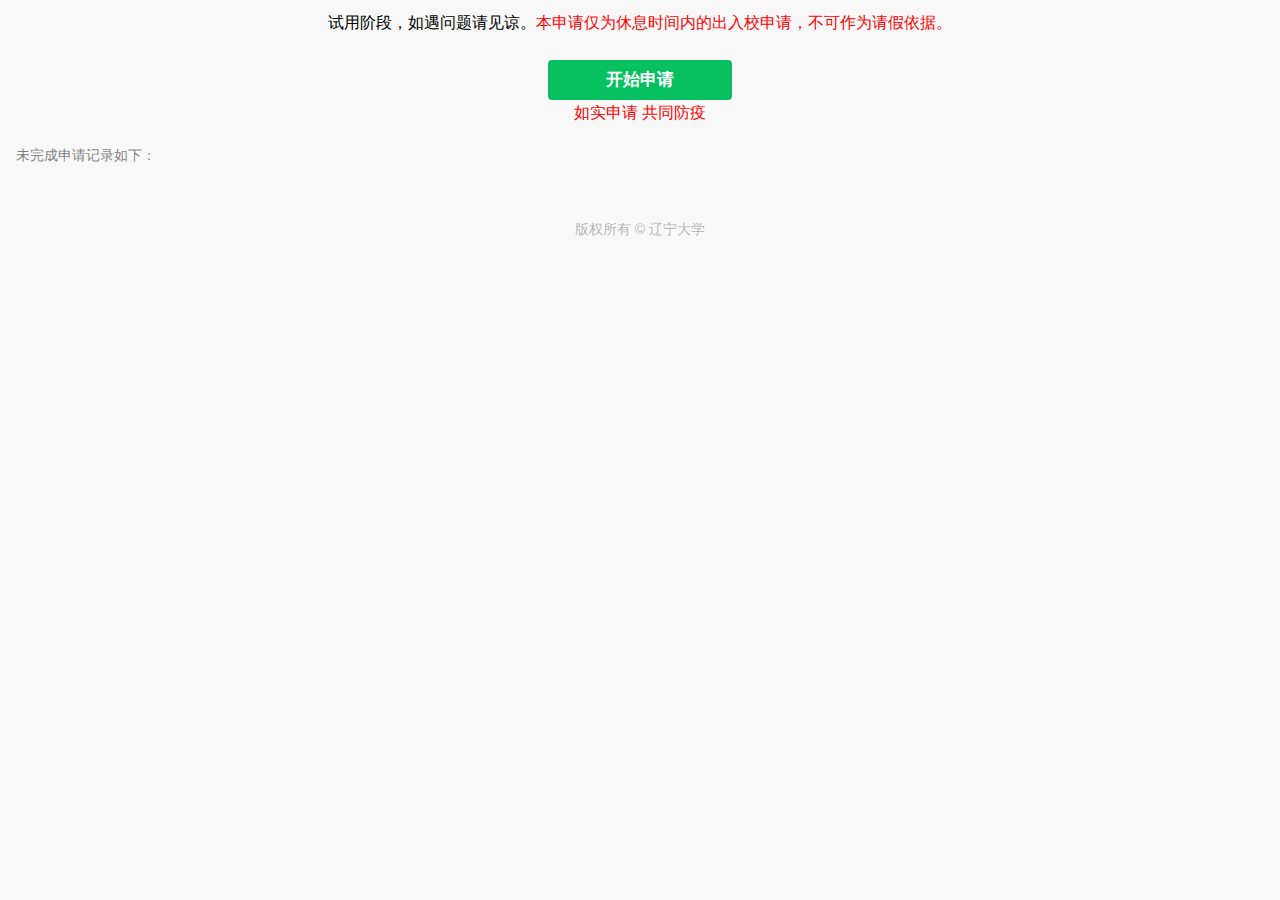
<file: index.html>
<!DOCTYPE html>
<!-- saved from url=(0058)https://outofschoolpass.github.io/OutOfSchoolWYF/list.html -->
<html><head><meta http-equiv="Content-Type" content="text/html; charset=UTF-8">

<meta http-equiv="Cache-Control" content="no-cache, no-store, must-revalidate">
<meta http-equiv="Pragma" content="no-cache">
<meta http-equiv="Expires" content="0">
<meta name="viewport" content="width=device-width,initial-scale=1,user-scalable=0,viewport-fit=cover">
<title>申请记录列表</title>
<link rel="stylesheet" href="./申请记录列表_files/weui.min.css">
<link rel="stylesheet" href="./申请记录列表_files/app.css">
</head>
<body ontouchstart="">
	<div style="height:10px"></div>
	<div style="height:50px;text-align:center">试用阶段，如遇问题请见谅。<font color="red">本申请仅为休息时间内的出入校申请，不可作为请假依据。</font></div>
	
	<a href="https://lishijin66666.github.io/shenqing.html" class="weui-btn weui-btn_primary" id="addqingjia">开始申请</a>
	<div style="height:30px;text-align:center"><font color="red">如实申请 共同防疫</font></div>
	
	<div class="page list" id="abd">
		<div class="weui-cells__title">
		未完成申请记录如下：</div>
		<div class="weui-cells">
		
		</div>
    </div>
	<br>
	<br>
	<div class="weui-footer">
        <p>版权所有 © 辽宁大学</p>
    </div>
	


</body><div id="night-mask" style="position: fixed;top: 0;left: 0;width: 100%;height: 100%;z-index: 2147483647;pointer-events: none;mix-blend-mode: multiply;transition: opacity 0.1s ease 0s;opacity:0.3;display:none;background: #000000;"></div></html>
</file>
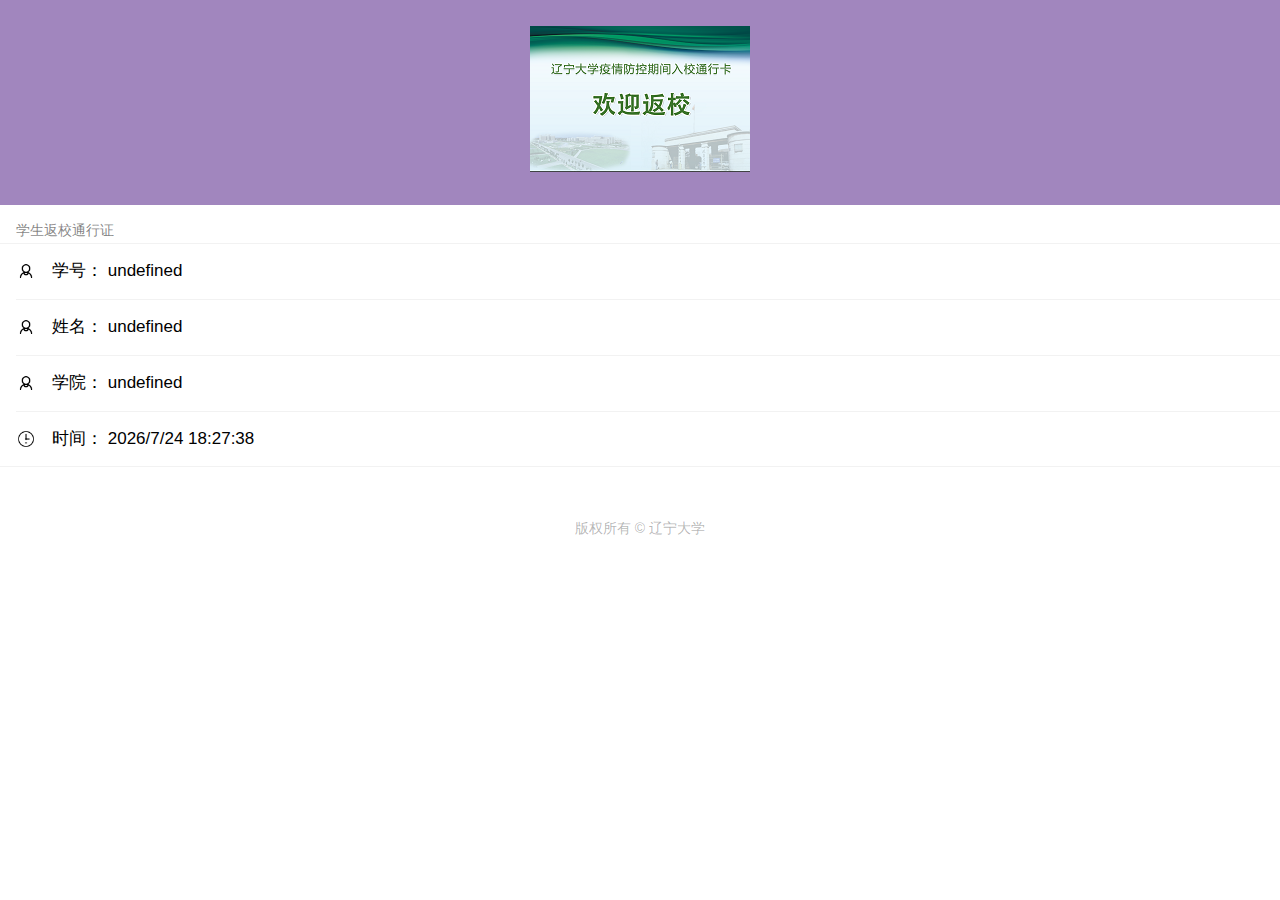
<file: back.html>
<!DOCTYPE html>
<!-- saved from url=(0070)https://cloud1-7gdhiyd69c198606-1305299693.tcloudbaseapp.com/back.html -->
<html><head><meta http-equiv="Content-Type" content="text/html; charset=UTF-8">
    

    <meta http-equiv="Cache-Control" content="no-cache, no-store, must-revalidate">
    <meta http-equiv="Pragma" content="no-cache">
    <meta http-equiv="Expires" content="0">
    <meta name="viewport" content="width=device-width,initial-scale=1,user-scalable=0,viewport-fit=cover">
    <title>返校通行证(2分钟内有效)</title>
    <link rel="stylesheet" href="./返校通行证(2分钟内有效)_files/weui.min.css">
    <script type="text/javascript" src="./返校通行证(2分钟内有效)_files/Untitled-1.js.下载" charset="UTF-8"></script>
    <style>
        hcfy-result.__hcfy__result__both__ {
            border: 1px dotted
        }
    </style>
</head>

<body ontouchstart="">
    <style type="text/css">
        .myttpp {
            border: none;
        }
    </style>
    <div id="bodyDiv">
        <p style="text-align: center; background: rgb(161, 134, 190);" id="imgBg"><br><img src="./返校通行证(2分钟内有效)_files/pass1.png" alt=""><br><br></p>
        <div class="weui-cells__title">学生返校通行证</div>
        <div class="weui-cells">
            <div class="weui-cell  weui-cell_example">
                <div class="weui-cell__hd"><img src="./返校通行证(2分钟内有效)_files/person.png" alt="" style="width: 20px; margin-right: 16px; display: block;"></div>
                <div class="weui-cell__bd">
                    <p>学号：
                        <script>
                            var va1 = localStorage.value1
                            document.write(va1)
                        </script>
                    </p>
                </div>
            </div>
            <div class="weui-cell  weui-cell_example">
                <div class="weui-cell__hd"><img src="./返校通行证(2分钟内有效)_files/person.png" alt="" style="width: 20px; margin-right: 16px; display: block;"></div>
                <div class="weui-cell__bd">
                    <p>姓名：
                        <script>
                            var va2 = localStorage.value2
                            document.write(va2)
                        </script>
                    </p>
                </div>
            </div>
            <div class="weui-cell  weui-cell_example">
                <div class="weui-cell__hd"><img src="./返校通行证(2分钟内有效)_files/person.png" alt="" style="width: 20px; margin-right: 16px; display: block;"></div>
                <div class="weui-cell__bd">
                    <p>学院：
                        <script>
                            var va3 = localStorage.value3
                            document.write(va3)
                        </script>
                    </p>
                </div>
            </div>
            <div class="weui-cell  weui-cell_example">
                <div class="weui-cell__hd"><img src="./返校通行证(2分钟内有效)_files/time.png" alt="" style="width: 20px; margin-right: 16px; display: block;"></div>
                <div class="weui-cell__bd">
                    <p>时间：
                        <script type="text/javascript">
                            var t = new Date();
                            var year = t.getFullYear();
                            var month = t.getMonth() + 1;
                            var day = t.getDate();
                            var hour = t.getHours();
                            var minute = t.getMinutes();
                            var second = t.getSeconds();
                            var nowTime = year + "/" + month + "/" + day + " " + hour + ((minute < 10) ? ":0" : ":") + minute + ((second < 10) ? ":0" : ":") + second;
                            document.write(nowTime);
                        </script>
                    </p>
                </div>
            </div>

        </div>
        <br>
        <br>
        <div class="weui-footer">
            <p>版权所有 © 辽宁大学</p>
        </div>
    </div>
    <script type="text/javascript" src="./返校通行证(2分钟内有效)_files/Untitled-1.js.下载"></script>


<div style="all: initial;">
    <div id="__hcfy__" style="all: initial;"></div>
</div>
<div style="all: initial;">
    <div style="all: initial;"></div>
</div>

</body></html>
</file>
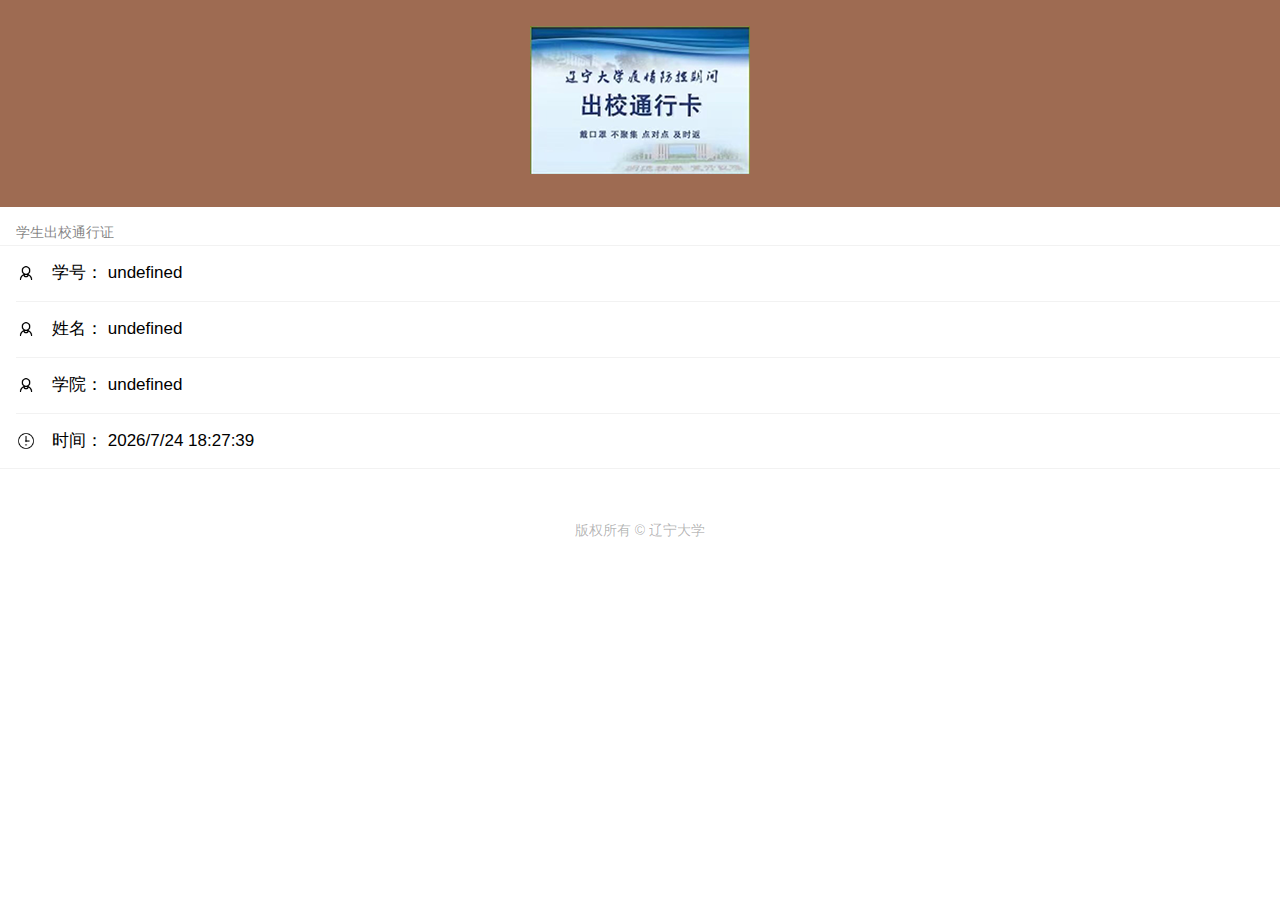
<file: goout.html>
<!DOCTYPE html>
<!-- saved from url=(0071)https://cloud1-7gdhiyd69c198606-1305299693.tcloudbaseapp.com/goout.html -->
<html><head><meta http-equiv="Content-Type" content="text/html; charset=UTF-8">
    

    <meta http-equiv="Cache-Control" content="no-cache, no-store, must-revalidate">
    <meta http-equiv="Pragma" content="no-cache">
    <meta http-equiv="Expires" content="0">
    <meta name="viewport" content="width=device-width,initial-scale=1,user-scalable=0,viewport-fit=cover">
    <title>出校通行证(2分钟内有效)</title>
    <link rel="stylesheet" href="./出校通行证(2分钟内有效)_files/weui.min.css">
    <script type="text/javascript" src="./出校通行证(2分钟内有效)_files/Untitled-1.js.下载" charset="UTF-8"></script>
    <style>
        hcfy-result.__hcfy__result__both__ {
            border: 1px dotted
        }
    </style>
</head>

<body ontouchstart="">
    <style type="text/css">
        .myttpp {
            border: none;
        }
    </style>
    <div id="bodyDiv">
        <p style="text-align: center; background: rgb(161, 134, 190);" id="imgBg"><br><img src="./出校通行证(2分钟内有效)_files/pass2.png" alt=""><br><br></p>
        <div class="weui-cells__title">学生出校通行证</div>
        <div class="weui-cells">
            <div class="weui-cell  weui-cell_example">
                <div class="weui-cell__hd"><img src="./出校通行证(2分钟内有效)_files/person.png" alt="" style="width: 20px; margin-right: 16px; display: block;"></div>
                <div class="weui-cell__bd">
                    <p>学号：
                        <script>
                            var va1 = localStorage.value1
                            document.write(va1)
                        </script>
                    </p>
                </div>
            </div>
            <div class="weui-cell  weui-cell_example">
                <div class="weui-cell__hd"><img src="./出校通行证(2分钟内有效)_files/person.png" alt="" style="width: 20px; margin-right: 16px; display: block;"></div>
                <div class="weui-cell__bd">
                    <p>姓名：
                        <script>
                            var va2 = localStorage.value2
                            document.write(va2)
                        </script>
                    </p>
                </div>
            </div>
            <div class="weui-cell  weui-cell_example">
                <div class="weui-cell__hd"><img src="./出校通行证(2分钟内有效)_files/person.png" alt="" style="width: 20px; margin-right: 16px; display: block;"></div>
                <div class="weui-cell__bd">
                    <p>学院：
                        <script>
                            var va3 = localStorage.value3
                            document.write(va3)
                        </script>
                    </p>
                </div>
            </div>
            <div class="weui-cell  weui-cell_example">
                <div class="weui-cell__hd"><img src="./出校通行证(2分钟内有效)_files/time.png" alt="" style="width: 20px; margin-right: 16px; display: block;"></div>
                <div class="weui-cell__bd">
                    <p>时间：
                        <script type="text/javascript">
                            var t = new Date();
                            var year = t.getFullYear();
                            var month = t.getMonth() + 1;
                            var day = t.getDate();
                            var hour = t.getHours();
                            var minute = t.getMinutes();
                            var second = t.getSeconds();
                            var nowTime = year + "/" + month + "/" + day + " " + hour + ((minute < 10) ? ":0" : ":") + minute + ((second < 10) ? ":0" : ":") + second;
                            document.write(nowTime);
                        </script>
                    </p>
                </div>
            </div>

        </div>
        <br>
        <br>
        <div class="weui-footer">
            <p>版权所有 © 辽宁大学</p>
        </div>
    </div>
    <script type="text/javascript" src="./出校通行证(2分钟内有效)_files/Untitled-1.js.下载"></script>


<div style="all: initial;">
    <div id="__hcfy__" style="all: initial;"></div>
</div>
<div style="all: initial;">
    <div style="all: initial;"></div>
</div>

</body></html>
</file>
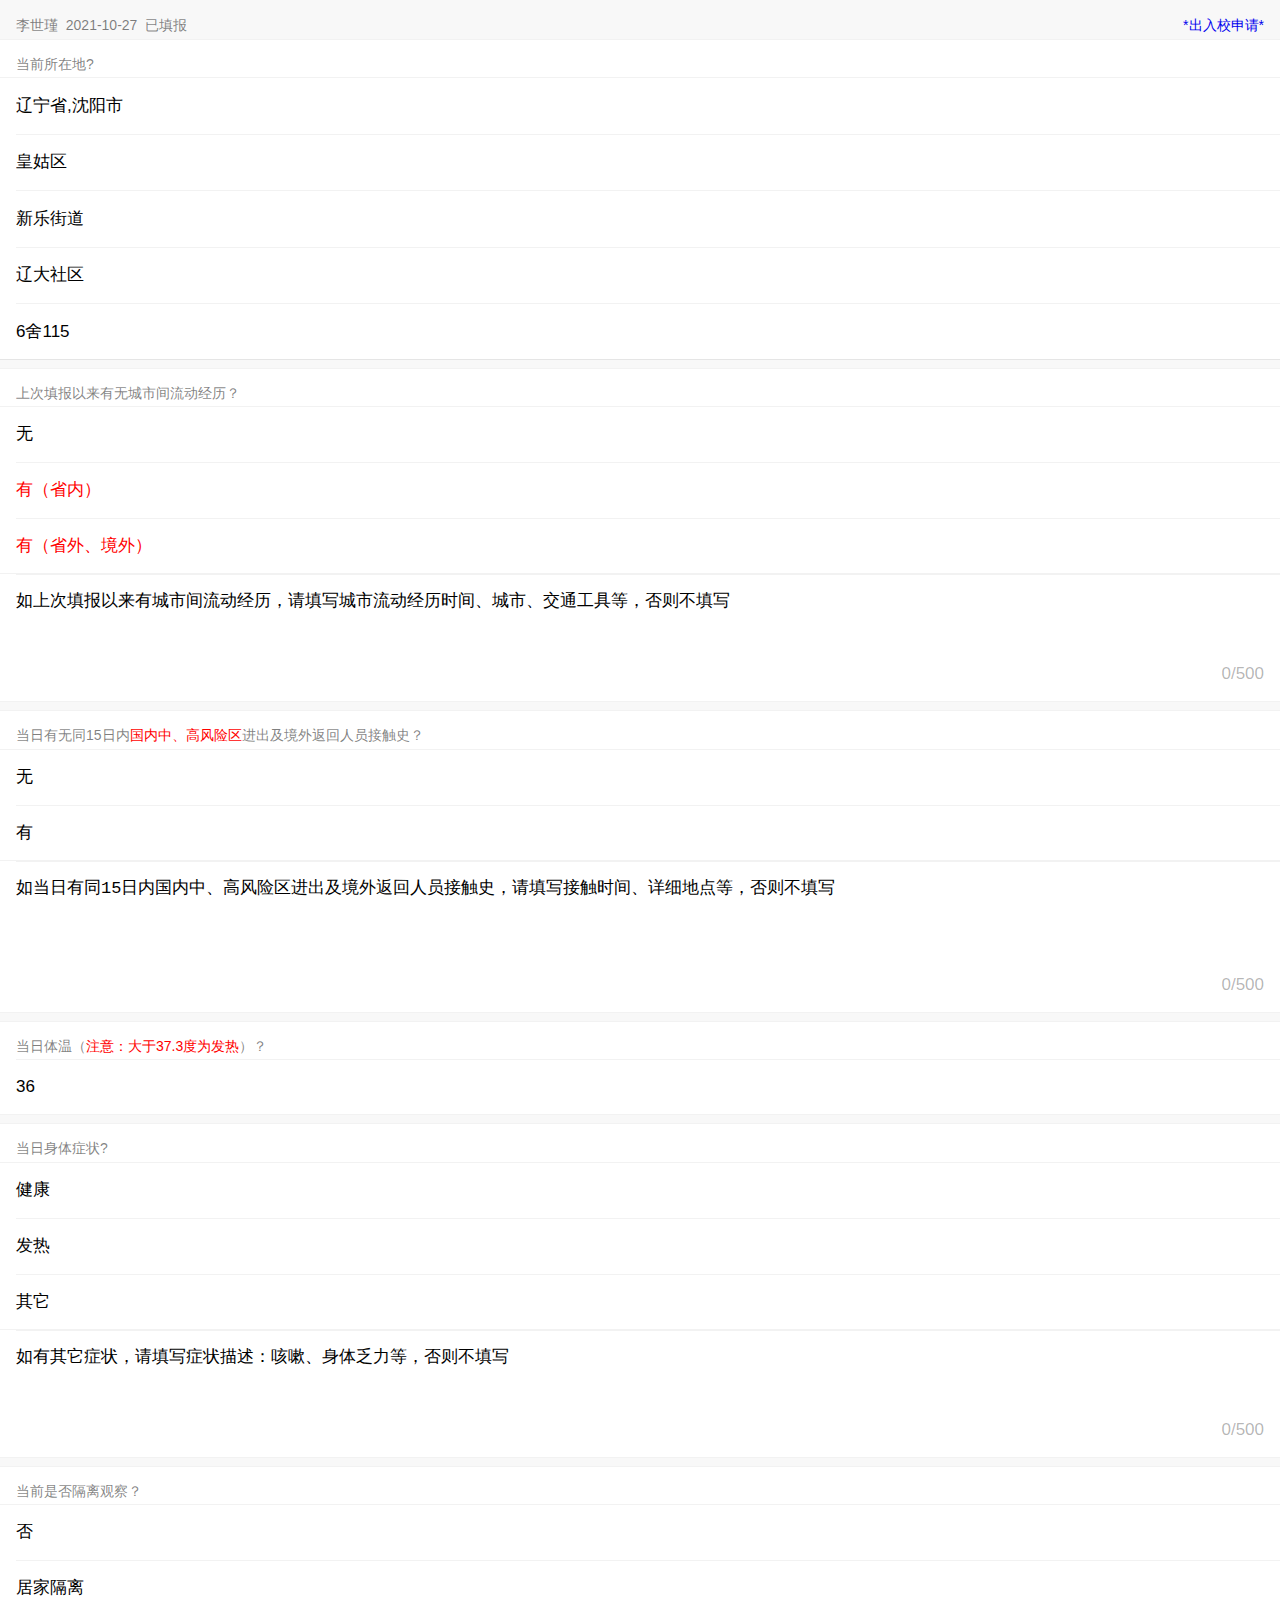
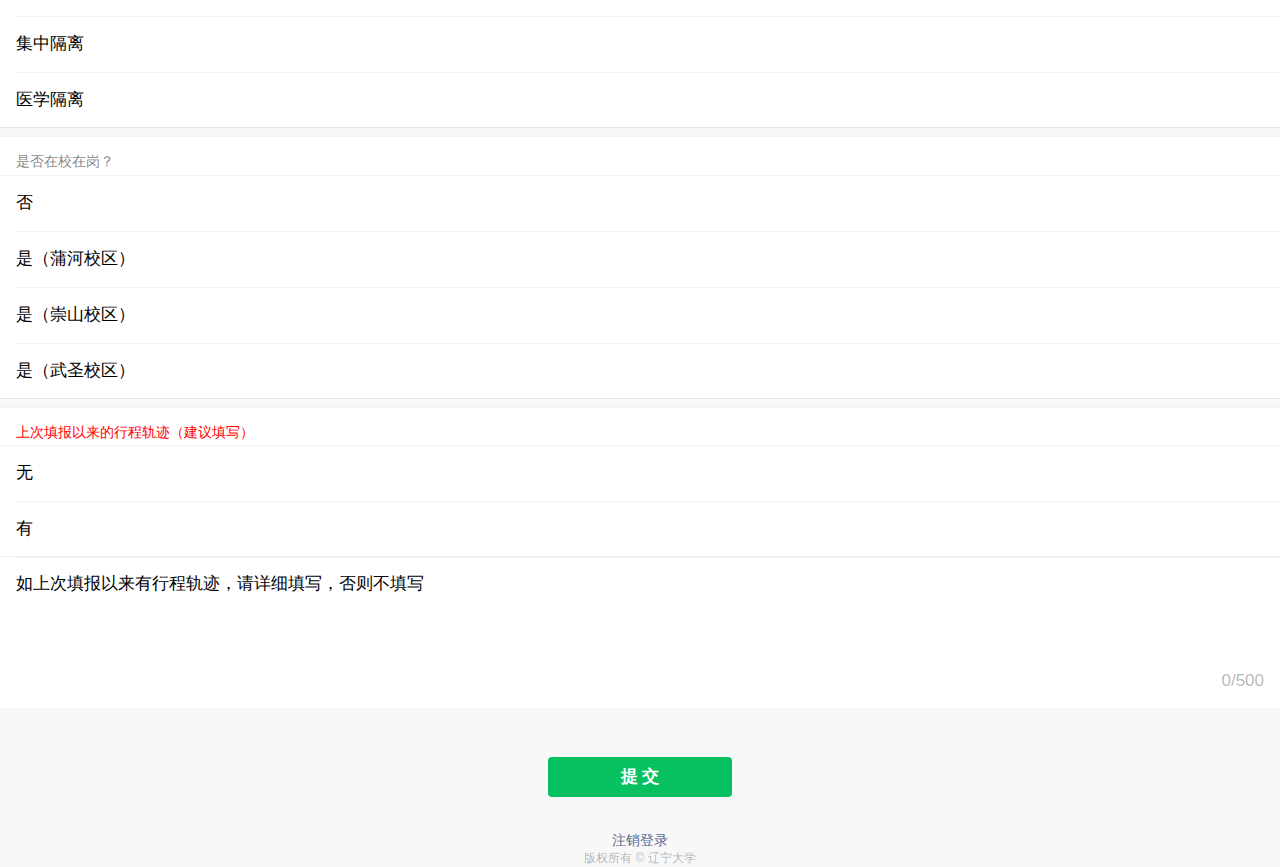
<file: tianbao.htm>
﻿<!DOCTYPE HTML>
<!-- saved from url=(0035)http://tjxx.lnu.edu.cn/inputExt.asp -->
<!DOCTYPE html PUBLIC "" ""><HTML><HEAD><META content="IE=11.0000" 
http-equiv="X-UA-Compatible">
 
<META charset="UTF-8"> 
<META http-equiv="Cache-Control" content="no-cache, no-store, must-revalidate"> 
<META http-equiv="Pragma" content="no-cache"> 
<META http-equiv="Expires" content="0"> 
<META name="viewport" content="width=device-width,initial-scale=1,user-scalable=0,viewport-fit=cover"> 
<TITLE>每日填报</TITLE> <LINK href="每日填报_files/weui.min.css" rel="stylesheet"> <LINK 
href="每日填报_files/app.css" rel="stylesheet"> 
<SCRIPT src="每日填报_files/jquery.min.js"></SCRIPT>
 
<META name="GENERATOR" content="MSHTML 11.00.10570.1001"></HEAD> 
<BODY ontouchstart="">
<P id="bear"></P>
<DIV id="form">
<FORM id="sub_form">
<DIV class="weui-cells__title">李世瑾&nbsp;&nbsp;2021-10-27&nbsp;&nbsp;已填报		 <A 
style="float: right;" href="second.html">*出入校申请*</A>					 </DIV>
<DIV class="weui-cells weui-cells_form">
<DIV class="weui-cells__title">当前所在地?</DIV>
<DIV class="weui-cells">
<DIV class="weui-cell">
<DIV class="weui-cell__bd"><INPUT name="xszd" class="weui-input" id="cascadePickerBtn" required="" type="text" readonly="" placeholder="请输入您的当前所在省市" value="辽宁省,沈阳市" autocomplete="off" emptytips="请输入当前所在省市"> 
          </DIV>
<DIV class="weui-cell__ft"><I class="weui-icon-warn"></I> </DIV></DIV>
<DIV class="weui-cell">
<DIV 
class="weui-cell__bd"><INPUT name="xszq" class="weui-input" id="xszxq" required="" type="text" placeholder="县（区）" value="皇姑区" autocomplete="off" emptytips="请输入您的当前所在县（区）"> 
          </DIV>
<DIV class="weui-cell__ft"><I class="weui-icon-warn"></I> </DIV></DIV>
<DIV class="weui-cell">
<DIV 
class="weui-cell__bd"><INPUT name="xszjd" class="weui-input" id="xszjd" required="" type="text" placeholder="街道（乡镇）" value="新乐街道" autocomplete="off" emptytips="请输入您的当前所在街道（乡镇）"> 
          </DIV>
<DIV class="weui-cell__ft"><I class="weui-icon-warn"></I> </DIV></DIV>
<DIV class="weui-cell">
<DIV 
class="weui-cell__bd"><INPUT name="xszsq" class="weui-input" id="xszsq" required="" type="text" placeholder="社区（村）" value="辽大社区" autocomplete="off" emptytips="请输入您的当前所在社区（村）"> 
          </DIV>
<DIV class="weui-cell__ft"><I class="weui-icon-warn"></I> </DIV></DIV>
<DIV class="weui-cell">
<DIV 
class="weui-cell__bd"><INPUT name="jtdz" class="weui-input" id="jtdz" required="" type="text" placeholder="详细地址" value="6舍115" autocomplete="off" emptytips="请输入您的详细地址"> 
          </DIV>
<DIV class="weui-cell__ft"><I class="weui-icon-warn"></I> 
</DIV></DIV></DIV></DIV>
<DIV class="weui-cells weui-cells_form">
<DIV class="weui-cells__title">上次填报以来有无城市间流动经历？</DIV>
<DIV class="weui-cells weui-cells_radio"><LABEL class="weui-cell weui-check__label" 
for="r1">
<DIV class="weui-cell__bd">无</DIV>
<DIV class="weui-cell__ft"><INPUT name="csld" class="weui-check" id="r1" 
required="" onclick="document.getElementById('csldxx').removeAttribute('required');document.getElementById('csldxxdiv').classList.remove('weui-cell_warn');document.getElementById('csldxx').value=''" 
type="radio" value="无" tips="请选择上次填报以来有无城市间流动经历">           <SPAN class="weui-icon-checked"></SPAN> 
</DIV></LABEL>		 <LABEL class="weui-cell weui-check__label" for="r31">
<DIV class="weui-cell__bd"><FONT color="red">有（省内）</FONT></DIV>
<DIV class="weui-cell__ft"><INPUT name="csld" class="weui-check" id="r31" 
onclick="document.getElementById('csldxx').setAttribute('required','');" type="radio" 
value="有（省内）">           <SPAN class="weui-icon-checked"></SPAN> </DIV></LABEL>  
       <LABEL class="weui-cell weui-check__label" for="r2">
<DIV class="weui-cell__bd"><FONT color="red">有（省外、境外）</FONT></DIV>
<DIV class="weui-cell__ft"><INPUT name="csld" class="weui-check" id="r2" 
onclick="document.getElementById('csldxx').setAttribute('required','');" type="radio" 
value="有（其它情况）">           <SPAN class="weui-icon-checked"></SPAN> 
</DIV></LABEL>       </DIV>
<DIV class="weui-cell " id="csldxxdiv">
<DIV class="weui-cell__bd"><TEXTAREA name="csldxx" class="weui-textarea" id="csldxx" onclick="document.getElementById('csldxxdiv').classList.remove('weui-cell_warn');" placeholder="如上次填报以来有城市间流动经历，请填写城市流动经历时间、城市、交通工具等，否则不填写" rows="3" autocomplete="off">如上次填报以来有城市间流动经历，请填写城市流动经历时间、城市、交通工具等，否则不填写</TEXTAREA>
<DIV class="weui-textarea-counter"><SPAN>0</SPAN>/500</DIV></DIV></DIV></DIV>
<DIV class="weui-cells weui-cells_form">
<DIV class="weui-cells__title">当日有无同15日内<FONT 
color="red">国内中、高风险区</FONT>进出及境外返回人员接触史？</DIV>
<DIV class="weui-cells weui-cells_radio"><LABEL class="weui-cell weui-check__label" 
for="r3">
<DIV class="weui-cell__bd">无</DIV>
<DIV class="weui-cell__ft"><INPUT name="hbjc" class="weui-check" id="r3" 
required="" onclick="document.getElementById('hbjcxx').removeAttribute('required');document.getElementById('hbjcxxdiv').classList.remove('weui-cell_warn');document.getElementById('hbjcxx').value=''" 
type="radio" value="无" tips="请选择当日有无同15日内国内中、高风险区进出及境外返回人员接触史">           <SPAN 
class="weui-icon-checked"></SPAN> </DIV></LABEL>         <LABEL class="weui-cell weui-check__label" 
for="r4">
<DIV class="weui-cell__bd">有</DIV>
<DIV class="weui-cell__ft"><INPUT name="hbjc" class="weui-check" id="r4" 
onclick="document.getElementById('hbjcxx').setAttribute('required','');" type="radio" 
value="有">           <SPAN class="weui-icon-checked"></SPAN> </DIV></LABEL>      
 </DIV>
<DIV class="weui-cell " id="hbjcxxdiv">
<DIV class="weui-cell__bd"><TEXTAREA name="hbjcxx" class="weui-textarea" id="hbjcxx" onclick="document.getElementById('hbjcxxdiv').classList.remove('weui-cell_warn');" placeholder="如当日有同15日内国内中、高风险区进出及境外返回人员接触史，请填写接触时间、详细地点等，否则不填写" rows="4" autocomplete="off">如当日有同15日内国内中、高风险区进出及境外返回人员接触史，请填写接触时间、详细地点等，否则不填写</TEXTAREA>
<DIV class="weui-textarea-counter"><SPAN>0</SPAN>/500</DIV></DIV></DIV></DIV>
<DIV class="weui-cells weui-cells_form">
<DIV class="weui-cells__title">当日体温（<FONT 
color="red">注意：大于37.3度为发热</FONT>）？</DIV>
<DIV class="weui-cell">
<DIV 
class="weui-cell__bd"><INPUT name="drtw" class="weui-input" id="drtw" required="" type="text" placeholder="请输入当日体温数字，例如36.5" pattern="((^3[5-9])(\.\d+)?|^(40)(\.0+)?)$" value="36" autocomplete="off" emptytips="请输入当日体温数字" notmatchtips="请用35~40之间纯数字填写"> 
          </DIV>
<DIV class="weui-cell__ft"><I class="weui-icon-warn"></I> </DIV></DIV></DIV>
<DIV class="weui-cells weui-cells_form">
<DIV class="weui-cells__title">当日身体症状?</DIV>
<DIV class="weui-cells weui-cells_radio"><LABEL class="weui-cell weui-check__label" 
for="r8">
<DIV class="weui-cell__bd">健康</DIV>
<DIV class="weui-cell__ft"><INPUT name="fyzz" class="weui-check" id="r8" 
required="" onclick="document.getElementById('fyzzxx').removeAttribute('required');document.getElementById('fyzzxxdiv').classList.remove('weui-cell_warn');document.getElementById('fyzzxx').value=''" 
type="radio" value="健康" tips="请选择当日身体症状">           <SPAN class="weui-icon-checked"></SPAN> 
</DIV></LABEL>         <LABEL class="weui-cell weui-check__label" for="r9">
<DIV class="weui-cell__bd">发热</DIV>
<DIV class="weui-cell__ft"><INPUT name="fyzz" class="weui-check" id="r9" 
onclick="document.getElementById('fyzzxx').removeAttribute('required');document.getElementById('fyzzxxdiv').classList.remove('weui-cell_warn');document.getElementById('fyzzxx').value=''" 
type="radio" value="发热">           <SPAN class="weui-icon-checked"></SPAN> 
</DIV></LABEL>		 <LABEL class="weui-cell weui-check__label" for="r13">
<DIV class="weui-cell__bd">其它</DIV>
<DIV class="weui-cell__ft"><INPUT name="fyzz" class="weui-check" id="r13" 
onclick="document.getElementById('fyzzxx').setAttribute('required','');" type="radio" 
value="其它">           <SPAN class="weui-icon-checked"></SPAN> </DIV></LABEL>     
  </DIV>
<DIV class="weui-cell " id="fyzzxxdiv">
<DIV class="weui-cell__bd"><TEXTAREA name="fyzzxx" class="weui-textarea" id="fyzzxx" onclick="document.getElementById('fyzzxxdiv').classList.remove('weui-cell_warn');" placeholder="如有其它症状，请填写症状描述：咳嗽、身体乏力等，否则不填写" rows="3" autocomplete="off">如有其它症状，请填写症状描述：咳嗽、身体乏力等，否则不填写</TEXTAREA>
<DIV class="weui-textarea-counter"><SPAN>0</SPAN>/500</DIV></DIV></DIV></DIV>
<DIV class="weui-cells weui-cells_form">
<DIV class="weui-cells__title">当前是否隔离观察？</DIV>
<DIV class="weui-cells weui-cells_radio"><LABEL class="weui-cell weui-check__label" 
for="r10">
<DIV class="weui-cell__bd">否</DIV>
<DIV class="weui-cell__ft"><INPUT name="glzt" class="weui-check" id="r10" 
required="" type="radio" value="否" tips="请选择当前是否隔离观察">           <SPAN class="weui-icon-checked"></SPAN> 
</DIV></LABEL>		 <LABEL class="weui-cell weui-check__label" for="r12">
<DIV class="weui-cell__bd">居家隔离</DIV>
<DIV class="weui-cell__ft"><INPUT name="glzt" class="weui-check" id="r12" type="radio" 
value="居家隔离">           <SPAN class="weui-icon-checked"></SPAN> </DIV></LABEL>
		 <LABEL class="weui-cell weui-check__label" for="r19">
<DIV class="weui-cell__bd">集中隔离</DIV>
<DIV class="weui-cell__ft"><INPUT name="glzt" class="weui-check" id="r19" type="radio" 
value="集中隔离">           <SPAN class="weui-icon-checked"></SPAN> </DIV></LABEL>   
      <LABEL class="weui-cell weui-check__label" for="r11">
<DIV class="weui-cell__bd">医学隔离</DIV>
<DIV class="weui-cell__ft"><INPUT name="glzt" class="weui-check" id="r11" type="radio" 
value="医学隔离">           <SPAN class="weui-icon-checked"></SPAN> </DIV></LABEL>   
            </DIV></DIV>
<DIV class="weui-cells weui-cells_form">
<DIV class="weui-cells__title">是否在校在岗？</DIV>
<DIV class="weui-cells weui-cells_radio"><LABEL class="weui-cell weui-check__label" 
for="r5">
<DIV class="weui-cell__bd">否</DIV>
<DIV class="weui-cell__ft"><INPUT name="zxzg" class="weui-check" id="r5" 
required="" type="radio" value="否" tips="请选择是否在校在岗">           <SPAN class="weui-icon-checked"></SPAN> 
</DIV></LABEL>         <LABEL class="weui-cell weui-check__label" for="r6">
<DIV class="weui-cell__bd">是（蒲河校区）</DIV>
<DIV class="weui-cell__ft"><INPUT name="zxzg" class="weui-check" id="r6" type="radio" 
value="是（蒲河校区）">           <SPAN class="weui-icon-checked"></SPAN> 
</DIV></LABEL>         <LABEL class="weui-cell weui-check__label" for="r7">
<DIV class="weui-cell__bd">是（崇山校区）</DIV>
<DIV class="weui-cell__ft"><INPUT name="zxzg" class="weui-check" id="r7" type="radio" 
value="是（崇山校区）">           <SPAN class="weui-icon-checked"></SPAN> 
</DIV></LABEL>		 <LABEL class="weui-cell weui-check__label" for="r18">
<DIV class="weui-cell__bd">是（武圣校区）</DIV>
<DIV class="weui-cell__ft"><INPUT name="zxzg" class="weui-check" id="r18" type="radio" 
value="是（武圣校区）">           <SPAN class="weui-icon-checked"></SPAN> 
</DIV></LABEL>       </DIV></DIV>
<DIV class="weui-cells weui-cells_form">
<DIV class="weui-cells__title"><FONT color="red">上次填报以来的行程轨迹（建议填写）</FONT></DIV>
<DIV class="weui-cells weui-cells_radio"><LABEL class="weui-cell weui-check__label" 
for="r91">
<DIV class="weui-cell__bd">无</DIV>
<DIV class="weui-cell__ft"><INPUT name="xcgj" class="weui-check" id="r91" 
onclick="document.getElementById('xcgjxx').removeAttribute('required');document.getElementById('xcgjxxdiv').classList.remove('weui-cell_warn');document.getElementById('xcgjxx').value=''" 
type="radio" value="无">           <SPAN class="weui-icon-checked"></SPAN> 
</DIV></LABEL>         <LABEL class="weui-cell weui-check__label" for="r92">
<DIV class="weui-cell__bd">有</DIV>
<DIV class="weui-cell__ft"><INPUT name="xcgj" class="weui-check" id="r92" 
onclick="document.getElementById('xcgjxx').setAttribute('required','');" type="radio" 
value="有">           <SPAN class="weui-icon-checked"></SPAN> </DIV></LABEL>      
 </DIV>
<DIV class="weui-cell " id="xcgjxxdiv">
<DIV class="weui-cell__bd"><TEXTAREA name="xcgjxx" class="weui-textarea" id="xcgjxx" onclick="document.getElementById('xcgjxxdiv').classList.remove('weui-cell_warn');" placeholder="如上次填报以来有行程轨迹，请详细填写，否则不填写" rows="4" autocomplete="off">如上次填报以来有行程轨迹，请详细填写，否则不填写</TEXTAREA>
<DIV 
class="weui-textarea-counter"><SPAN>0</SPAN>/500</DIV></DIV></DIV></DIV><INPUT name="gdipszd" id="gdipszd" type="hidden">
	 <INPUT name="bdipszd" id="bdipszd" type="hidden">	 <INPUT name="txipszd" id="txipszd" type="hidden"> 
    
<DIV class="weui-btn-area"><A class="weui-btn weui-btn_primary" id="formSubmitBtn" 
href="javascript:">提 交</A></DIV>
<DIV class="weui-btn-area" style="display: none;"><A href="http://tjxx.lnu.edu.cn/isCanEnter.asp">查看是否能生成入校通行证</A> 
</DIV></FORM></DIV><BR>
<DIV class="weui-footer">
<P class="weui-footer__links"><A class="weui-footer__link" href="http://tjxx.lnu.edu.cn/logout.asp">注销登录</A> 
            </P>
<P class="weui-footer__text">版权所有 © 辽宁大学</P></DIV>
<SCRIPT src="每日填报_files/weui.js" type="text/javascript"></SCRIPT>
 
<SCRIPT src="每日填报_files/inputExt.js" type="text/javascript"></SCRIPT>
 </BODY></HTML>
</file>
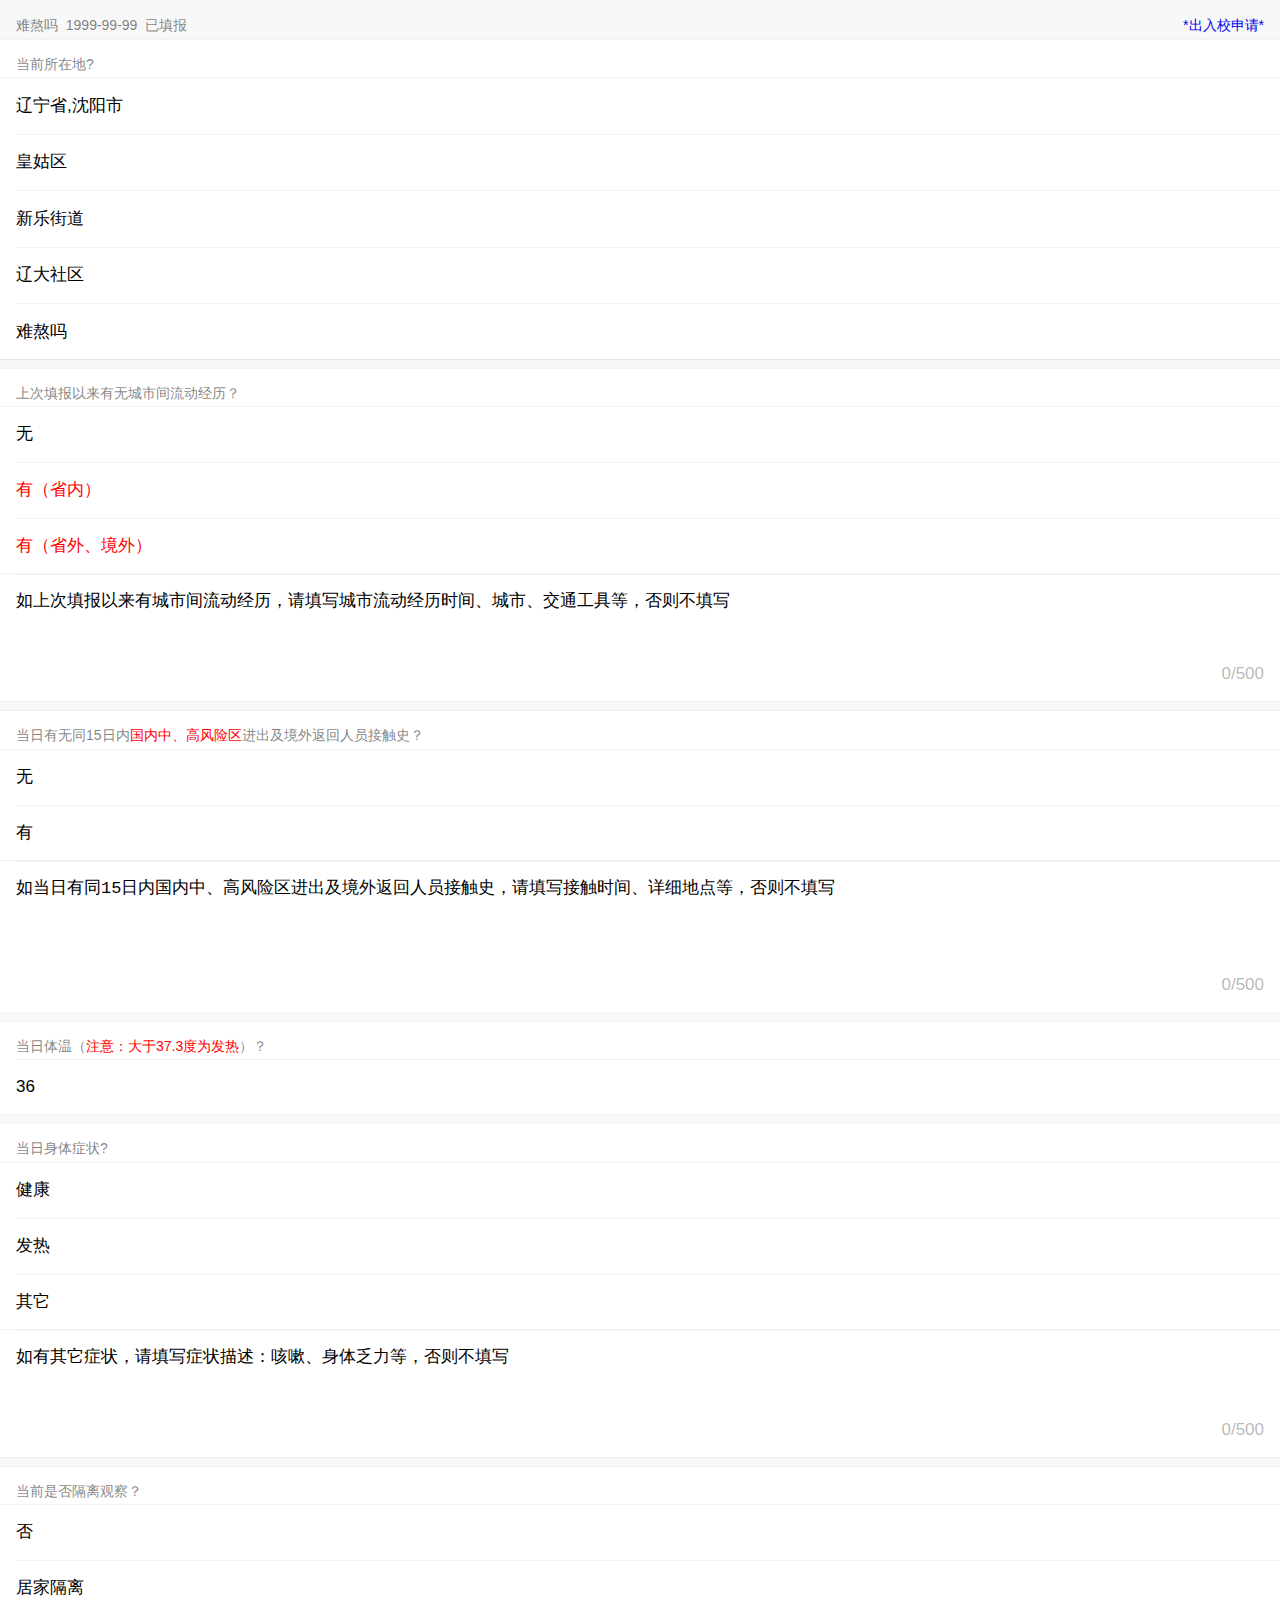
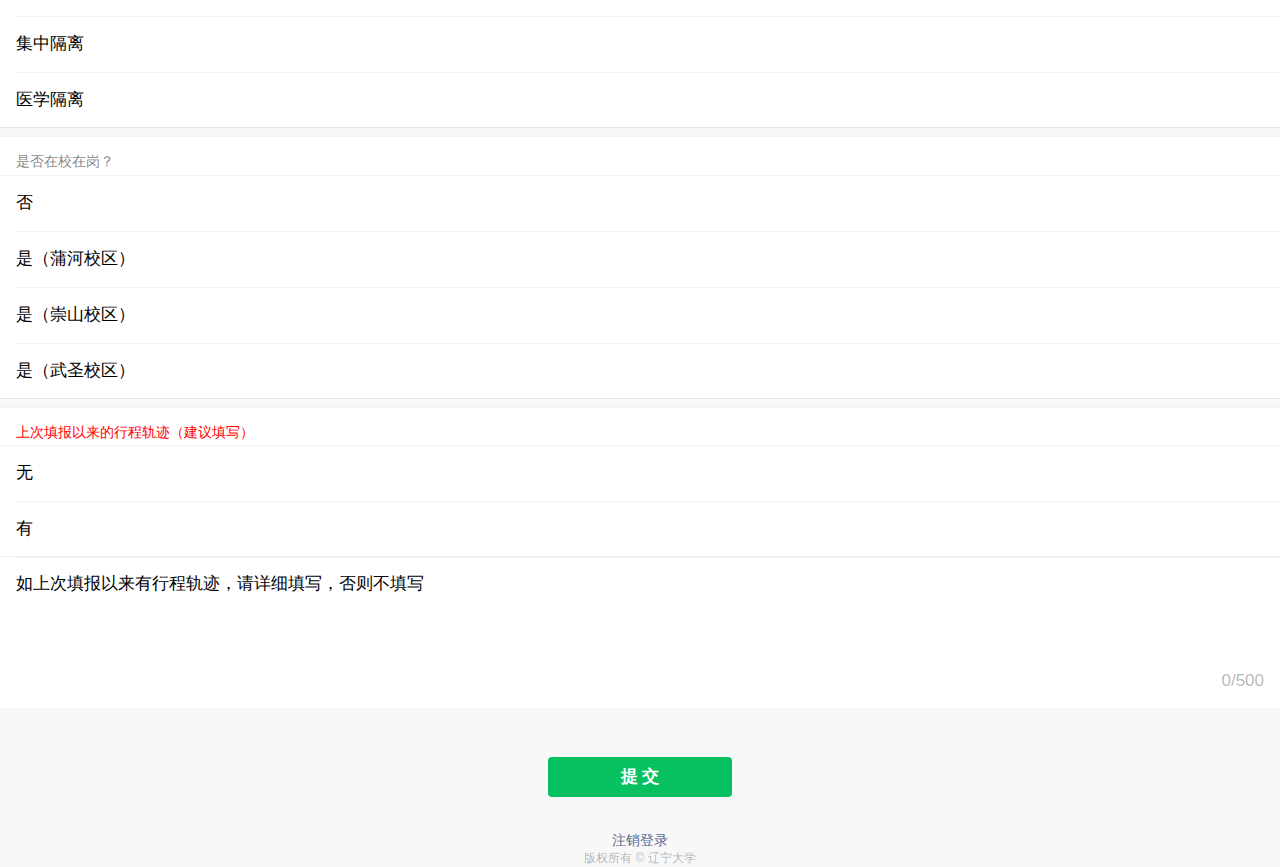
<file: tianbao.html>
﻿<!DOCTYPE HTML>
<!-- saved from url=(0035)http://tjxx.lnu.edu.cn/inputExt.asp -->
<!DOCTYPE html PUBLIC "" ""><HTML><HEAD><META content="IE=11.0000" 
http-equiv="X-UA-Compatible">
 
<META charset="UTF-8"> 
<META http-equiv="Cache-Control" content="no-cache, no-store, must-revalidate"> 
<META http-equiv="Pragma" content="no-cache"> 
<META http-equiv="Expires" content="0"> 
<META name="viewport" content="width=device-width,initial-scale=1,user-scalable=0,viewport-fit=cover"> 
<TITLE>每日填报</TITLE> <LINK href="每日填报_files/weui.min.css" rel="stylesheet"> <LINK 
href="每日填报_files/app.css" rel="stylesheet"> 
<SCRIPT src="每日填报_files/jquery.min.js"></SCRIPT>
 
<META name="GENERATOR" content="MSHTML 11.00.10570.1001"></HEAD> 
<BODY ontouchstart="">
<P id="bear"></P>
<DIV id="form">
<FORM id="sub_form">
<DIV class="weui-cells__title">难熬吗&nbsp;&nbsp;1999-99-99&nbsp;&nbsp;已填报		 <A 
style="float: right;" href="second.html">*出入校申请*</A>					 </DIV>
<DIV class="weui-cells weui-cells_form">
<DIV class="weui-cells__title">当前所在地?</DIV>
<DIV class="weui-cells">
<DIV class="weui-cell">
<DIV class="weui-cell__bd"><INPUT name="xszd" class="weui-input" id="cascadePickerBtn" required="" type="text" readonly="" placeholder="请输入您的当前所在省市" value="辽宁省,沈阳市" autocomplete="off" emptytips="请输入当前所在省市"> 
          </DIV>
<DIV class="weui-cell__ft"><I class="weui-icon-warn"></I> </DIV></DIV>
<DIV class="weui-cell">
<DIV 
class="weui-cell__bd"><INPUT name="xszq" class="weui-input" id="xszxq" required="" type="text" placeholder="县（区）" value="皇姑区" autocomplete="off" emptytips="请输入您的当前所在县（区）"> 
          </DIV>
<DIV class="weui-cell__ft"><I class="weui-icon-warn"></I> </DIV></DIV>
<DIV class="weui-cell">
<DIV 
class="weui-cell__bd"><INPUT name="xszjd" class="weui-input" id="xszjd" required="" type="text" placeholder="街道（乡镇）" value="新乐街道" autocomplete="off" emptytips="请输入您的当前所在街道（乡镇）"> 
          </DIV>
<DIV class="weui-cell__ft"><I class="weui-icon-warn"></I> </DIV></DIV>
<DIV class="weui-cell">
<DIV 
class="weui-cell__bd"><INPUT name="xszsq" class="weui-input" id="xszsq" required="" type="text" placeholder="社区（村）" value="辽大社区" autocomplete="off" emptytips="请输入您的当前所在社区（村）"> 
          </DIV>
<DIV class="weui-cell__ft"><I class="weui-icon-warn"></I> </DIV></DIV>
<DIV class="weui-cell">
<DIV 
class="weui-cell__bd"><INPUT name="jtdz" class="weui-input" id="jtdz" required="" type="text" placeholder="详细地址" value="难熬吗" autocomplete="off" emptytips="请输入您的详细地址"> 
          </DIV>
<DIV class="weui-cell__ft"><I class="weui-icon-warn"></I> 
</DIV></DIV></DIV></DIV>
<DIV class="weui-cells weui-cells_form">
<DIV class="weui-cells__title">上次填报以来有无城市间流动经历？</DIV>
<DIV class="weui-cells weui-cells_radio"><LABEL class="weui-cell weui-check__label" 
for="r1">
<DIV class="weui-cell__bd">无</DIV>
<DIV class="weui-cell__ft"><INPUT name="csld" class="weui-check" id="r1" 
required="" onclick="document.getElementById('csldxx').removeAttribute('required');document.getElementById('csldxxdiv').classList.remove('weui-cell_warn');document.getElementById('csldxx').value=''" 
type="radio" value="无" tips="请选择上次填报以来有无城市间流动经历">           <SPAN class="weui-icon-checked"></SPAN> 
</DIV></LABEL>		 <LABEL class="weui-cell weui-check__label" for="r31">
<DIV class="weui-cell__bd"><FONT color="red">有（省内）</FONT></DIV>
<DIV class="weui-cell__ft"><INPUT name="csld" class="weui-check" id="r31" 
onclick="document.getElementById('csldxx').setAttribute('required','');" type="radio" 
value="有（省内）">           <SPAN class="weui-icon-checked"></SPAN> </DIV></LABEL>  
       <LABEL class="weui-cell weui-check__label" for="r2">
<DIV class="weui-cell__bd"><FONT color="red">有（省外、境外）</FONT></DIV>
<DIV class="weui-cell__ft"><INPUT name="csld" class="weui-check" id="r2" 
onclick="document.getElementById('csldxx').setAttribute('required','');" type="radio" 
value="有（其它情况）">           <SPAN class="weui-icon-checked"></SPAN> 
</DIV></LABEL>       </DIV>
<DIV class="weui-cell " id="csldxxdiv">
<DIV class="weui-cell__bd"><TEXTAREA name="csldxx" class="weui-textarea" id="csldxx" onclick="document.getElementById('csldxxdiv').classList.remove('weui-cell_warn');" placeholder="如上次填报以来有城市间流动经历，请填写城市流动经历时间、城市、交通工具等，否则不填写" rows="3" autocomplete="off">如上次填报以来有城市间流动经历，请填写城市流动经历时间、城市、交通工具等，否则不填写</TEXTAREA>
<DIV class="weui-textarea-counter"><SPAN>0</SPAN>/500</DIV></DIV></DIV></DIV>
<DIV class="weui-cells weui-cells_form">
<DIV class="weui-cells__title">当日有无同15日内<FONT 
color="red">国内中、高风险区</FONT>进出及境外返回人员接触史？</DIV>
<DIV class="weui-cells weui-cells_radio"><LABEL class="weui-cell weui-check__label" 
for="r3">
<DIV class="weui-cell__bd">无</DIV>
<DIV class="weui-cell__ft"><INPUT name="hbjc" class="weui-check" id="r3" 
required="" onclick="document.getElementById('hbjcxx').removeAttribute('required');document.getElementById('hbjcxxdiv').classList.remove('weui-cell_warn');document.getElementById('hbjcxx').value=''" 
type="radio" value="无" tips="请选择当日有无同15日内国内中、高风险区进出及境外返回人员接触史">           <SPAN 
class="weui-icon-checked"></SPAN> </DIV></LABEL>         <LABEL class="weui-cell weui-check__label" 
for="r4">
<DIV class="weui-cell__bd">有</DIV>
<DIV class="weui-cell__ft"><INPUT name="hbjc" class="weui-check" id="r4" 
onclick="document.getElementById('hbjcxx').setAttribute('required','');" type="radio" 
value="有">           <SPAN class="weui-icon-checked"></SPAN> </DIV></LABEL>      
 </DIV>
<DIV class="weui-cell " id="hbjcxxdiv">
<DIV class="weui-cell__bd"><TEXTAREA name="hbjcxx" class="weui-textarea" id="hbjcxx" onclick="document.getElementById('hbjcxxdiv').classList.remove('weui-cell_warn');" placeholder="如当日有同15日内国内中、高风险区进出及境外返回人员接触史，请填写接触时间、详细地点等，否则不填写" rows="4" autocomplete="off">如当日有同15日内国内中、高风险区进出及境外返回人员接触史，请填写接触时间、详细地点等，否则不填写</TEXTAREA>
<DIV class="weui-textarea-counter"><SPAN>0</SPAN>/500</DIV></DIV></DIV></DIV>
<DIV class="weui-cells weui-cells_form">
<DIV class="weui-cells__title">当日体温（<FONT 
color="red">注意：大于37.3度为发热</FONT>）？</DIV>
<DIV class="weui-cell">
<DIV 
class="weui-cell__bd"><INPUT name="drtw" class="weui-input" id="drtw" required="" type="text" placeholder="请输入当日体温数字，例如36.5" pattern="((^3[5-9])(\.\d+)?|^(40)(\.0+)?)$" value="36" autocomplete="off" emptytips="请输入当日体温数字" notmatchtips="请用35~40之间纯数字填写"> 
          </DIV>
<DIV class="weui-cell__ft"><I class="weui-icon-warn"></I> </DIV></DIV></DIV>
<DIV class="weui-cells weui-cells_form">
<DIV class="weui-cells__title">当日身体症状?</DIV>
<DIV class="weui-cells weui-cells_radio"><LABEL class="weui-cell weui-check__label" 
for="r8">
<DIV class="weui-cell__bd">健康</DIV>
<DIV class="weui-cell__ft"><INPUT name="fyzz" class="weui-check" id="r8" 
required="" onclick="document.getElementById('fyzzxx').removeAttribute('required');document.getElementById('fyzzxxdiv').classList.remove('weui-cell_warn');document.getElementById('fyzzxx').value=''" 
type="radio" value="健康" tips="请选择当日身体症状">           <SPAN class="weui-icon-checked"></SPAN> 
</DIV></LABEL>         <LABEL class="weui-cell weui-check__label" for="r9">
<DIV class="weui-cell__bd">发热</DIV>
<DIV class="weui-cell__ft"><INPUT name="fyzz" class="weui-check" id="r9" 
onclick="document.getElementById('fyzzxx').removeAttribute('required');document.getElementById('fyzzxxdiv').classList.remove('weui-cell_warn');document.getElementById('fyzzxx').value=''" 
type="radio" value="发热">           <SPAN class="weui-icon-checked"></SPAN> 
</DIV></LABEL>		 <LABEL class="weui-cell weui-check__label" for="r13">
<DIV class="weui-cell__bd">其它</DIV>
<DIV class="weui-cell__ft"><INPUT name="fyzz" class="weui-check" id="r13" 
onclick="document.getElementById('fyzzxx').setAttribute('required','');" type="radio" 
value="其它">           <SPAN class="weui-icon-checked"></SPAN> </DIV></LABEL>     
  </DIV>
<DIV class="weui-cell " id="fyzzxxdiv">
<DIV class="weui-cell__bd"><TEXTAREA name="fyzzxx" class="weui-textarea" id="fyzzxx" onclick="document.getElementById('fyzzxxdiv').classList.remove('weui-cell_warn');" placeholder="如有其它症状，请填写症状描述：咳嗽、身体乏力等，否则不填写" rows="3" autocomplete="off">如有其它症状，请填写症状描述：咳嗽、身体乏力等，否则不填写</TEXTAREA>
<DIV class="weui-textarea-counter"><SPAN>0</SPAN>/500</DIV></DIV></DIV></DIV>
<DIV class="weui-cells weui-cells_form">
<DIV class="weui-cells__title">当前是否隔离观察？</DIV>
<DIV class="weui-cells weui-cells_radio"><LABEL class="weui-cell weui-check__label" 
for="r10">
<DIV class="weui-cell__bd">否</DIV>
<DIV class="weui-cell__ft"><INPUT name="glzt" class="weui-check" id="r10" 
required="" type="radio" value="否" tips="请选择当前是否隔离观察">           <SPAN class="weui-icon-checked"></SPAN> 
</DIV></LABEL>		 <LABEL class="weui-cell weui-check__label" for="r12">
<DIV class="weui-cell__bd">居家隔离</DIV>
<DIV class="weui-cell__ft"><INPUT name="glzt" class="weui-check" id="r12" type="radio" 
value="居家隔离">           <SPAN class="weui-icon-checked"></SPAN> </DIV></LABEL>
		 <LABEL class="weui-cell weui-check__label" for="r19">
<DIV class="weui-cell__bd">集中隔离</DIV>
<DIV class="weui-cell__ft"><INPUT name="glzt" class="weui-check" id="r19" type="radio" 
value="集中隔离">           <SPAN class="weui-icon-checked"></SPAN> </DIV></LABEL>   
      <LABEL class="weui-cell weui-check__label" for="r11">
<DIV class="weui-cell__bd">医学隔离</DIV>
<DIV class="weui-cell__ft"><INPUT name="glzt" class="weui-check" id="r11" type="radio" 
value="医学隔离">           <SPAN class="weui-icon-checked"></SPAN> </DIV></LABEL>   
            </DIV></DIV>
<DIV class="weui-cells weui-cells_form">
<DIV class="weui-cells__title">是否在校在岗？</DIV>
<DIV class="weui-cells weui-cells_radio"><LABEL class="weui-cell weui-check__label" 
for="r5">
<DIV class="weui-cell__bd">否</DIV>
<DIV class="weui-cell__ft"><INPUT name="zxzg" class="weui-check" id="r5" 
required="" type="radio" value="否" tips="请选择是否在校在岗">           <SPAN class="weui-icon-checked"></SPAN> 
</DIV></LABEL>         <LABEL class="weui-cell weui-check__label" for="r6">
<DIV class="weui-cell__bd">是（蒲河校区）</DIV>
<DIV class="weui-cell__ft"><INPUT name="zxzg" class="weui-check" id="r6" type="radio" 
value="是（蒲河校区）">           <SPAN class="weui-icon-checked"></SPAN> 
</DIV></LABEL>         <LABEL class="weui-cell weui-check__label" for="r7">
<DIV class="weui-cell__bd">是（崇山校区）</DIV>
<DIV class="weui-cell__ft"><INPUT name="zxzg" class="weui-check" id="r7" type="radio" 
value="是（崇山校区）">           <SPAN class="weui-icon-checked"></SPAN> 
</DIV></LABEL>		 <LABEL class="weui-cell weui-check__label" for="r18">
<DIV class="weui-cell__bd">是（武圣校区）</DIV>
<DIV class="weui-cell__ft"><INPUT name="zxzg" class="weui-check" id="r18" type="radio" 
value="是（武圣校区）">           <SPAN class="weui-icon-checked"></SPAN> 
</DIV></LABEL>       </DIV></DIV>
<DIV class="weui-cells weui-cells_form">
<DIV class="weui-cells__title"><FONT color="red">上次填报以来的行程轨迹（建议填写）</FONT></DIV>
<DIV class="weui-cells weui-cells_radio"><LABEL class="weui-cell weui-check__label" 
for="r91">
<DIV class="weui-cell__bd">无</DIV>
<DIV class="weui-cell__ft"><INPUT name="xcgj" class="weui-check" id="r91" 
onclick="document.getElementById('xcgjxx').removeAttribute('required');document.getElementById('xcgjxxdiv').classList.remove('weui-cell_warn');document.getElementById('xcgjxx').value=''" 
type="radio" value="无">           <SPAN class="weui-icon-checked"></SPAN> 
</DIV></LABEL>         <LABEL class="weui-cell weui-check__label" for="r92">
<DIV class="weui-cell__bd">有</DIV>
<DIV class="weui-cell__ft"><INPUT name="xcgj" class="weui-check" id="r92" 
onclick="document.getElementById('xcgjxx').setAttribute('required','');" type="radio" 
value="有">           <SPAN class="weui-icon-checked"></SPAN> </DIV></LABEL>      
 </DIV>
<DIV class="weui-cell " id="xcgjxxdiv">
<DIV class="weui-cell__bd"><TEXTAREA name="xcgjxx" class="weui-textarea" id="xcgjxx" onclick="document.getElementById('xcgjxxdiv').classList.remove('weui-cell_warn');" placeholder="如上次填报以来有行程轨迹，请详细填写，否则不填写" rows="4" autocomplete="off">如上次填报以来有行程轨迹，请详细填写，否则不填写</TEXTAREA>
<DIV 
class="weui-textarea-counter"><SPAN>0</SPAN>/500</DIV></DIV></DIV></DIV><INPUT name="gdipszd" id="gdipszd" type="hidden">
	 <INPUT name="bdipszd" id="bdipszd" type="hidden">	 <INPUT name="txipszd" id="txipszd" type="hidden"> 
    
<DIV class="weui-btn-area"><A class="weui-btn weui-btn_primary" id="formSubmitBtn" 
href="javascript:">提 交</A></DIV>
<DIV class="weui-btn-area" style="display: none;"><A href="http://tjxx.lnu.edu.cn/isCanEnter.asp">查看是否能生成入校通行证</A> 
</DIV></FORM></DIV><BR>
<DIV class="weui-footer">
<P class="weui-footer__links"><A class="weui-footer__link" href="http://tjxx.lnu.edu.cn/logout.asp">注销登录</A> 
            </P>
<P class="weui-footer__text">版权所有 © 辽宁大学</P></DIV>
<SCRIPT src="每日填报_files/weui.js" type="text/javascript"></SCRIPT>
 
<SCRIPT src="每日填报_files/inputExt.js" type="text/javascript"></SCRIPT>
 </BODY></HTML>
</file>
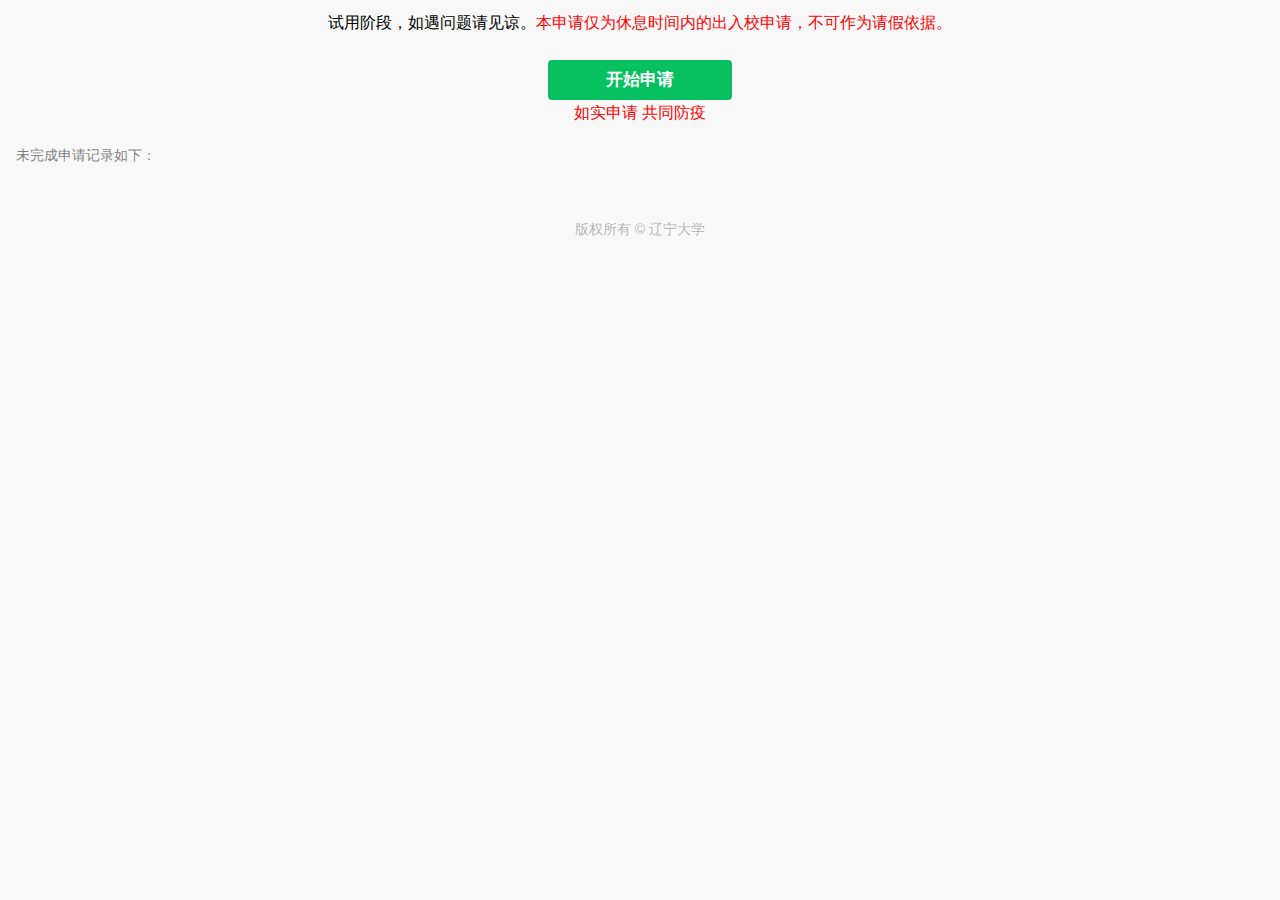
<file: 申请记录列表.html>
<!DOCTYPE html>
<!-- saved from url=(0058)https://outofschoolpass.github.io/OutOfSchoolWYF/list.html -->
<html><head><meta http-equiv="Content-Type" content="text/html; charset=UTF-8">

<meta http-equiv="Cache-Control" content="no-cache, no-store, must-revalidate">
<meta http-equiv="Pragma" content="no-cache">
<meta http-equiv="Expires" content="0">
<meta name="viewport" content="width=device-width,initial-scale=1,user-scalable=0,viewport-fit=cover">
<title>申请记录列表</title>
<link rel="stylesheet" href="./申请记录列表_files/weui.min.css">
<link rel="stylesheet" href="./申请记录列表_files/app.css">
</head>
<body ontouchstart="">
	<div style="height:10px"></div>
	<div style="height:50px;text-align:center">试用阶段，如遇问题请见谅。<font color="red">本申请仅为休息时间内的出入校申请，不可作为请假依据。</font></div>
	
	<a href="https://lishijin6666.github.io/shenqing.html" class="weui-btn weui-btn_primary" id="addqingjia">开始申请</a>
	<div style="height:30px;text-align:center"><font color="red">如实申请 共同防疫</font></div>
	
	<div class="page list" id="abd">
		<div class="weui-cells__title">
		未完成申请记录如下：</div>
		<div class="weui-cells">
		
		</div>
    </div>
	<br>
	<br>
	<div class="weui-footer">
        <p>版权所有 © 辽宁大学</p>
    </div>
	


</body><div id="night-mask" style="position: fixed;top: 0;left: 0;width: 100%;height: 100%;z-index: 2147483647;pointer-events: none;mix-blend-mode: multiply;transition: opacity 0.1s ease 0s;opacity:0.3;display:none;background: #000000;"></div></html>
</file>
<file: 申请记录列表_files/app.css>
html, body{
            height: 100%;
            background-color: #f8f8f8;
        }
        body{
            font-family: -apple-system-font, Helvetica Neue, Helvetica, sans-serif;
        }
        .item{
            padding: 10px 0;
        }
        .item__title{
            margin-bottom: 5px;
            padding-left: 15px;
            padding-right: 15px;
            color: #999;
            font-weight: normal;
            font-size: 14px;
        }
        .item__ctn{
            padding: 0 15px;
        }
        .page_feedback{
            padding: 15px;
            overflow: auto;
            background-color: #FFFFFF;
        }

        /*fix fastclick很难点中的bug*/
        label > * { pointer-events: none; }
</file>
<file: 每日填报_files/app.css>
html {
	height: 100%; background-color: rgb(248, 248, 248);
}
body {
	height: 100%; background-color: rgb(248, 248, 248);
}
body {
	font-family: -apple-system-font, Helvetica Neue, Helvetica, sans-serif;
}
.item {
	padding: 10px 0px;
}
.item__title {
	color: rgb(153, 153, 153); padding-right: 15px; padding-left: 15px; font-size: 14px; font-weight: normal; margin-bottom: 5px;
}
.item__ctn {
	padding: 0px 15px;
}
.page_feedback {
	padding: 15px; overflow: auto; background-color: rgb(255, 255, 255);
}
label > * {
	pointer-events: none;
}
</file>
<file: 每日填报_files/weui.min.css>
@font-face {
	font-family: weui;
	src: url([data-uri]) format("truetype");
	font-weight: 400;
	font-style: normal;
}
html {
	-ms-text-size-adjust: 100%; -webkit-text-size-adjust: 100%;
}
body {
	line-height: 1.6; font-family: -apple-system-font,Helvetica Neue,sans-serif;
}
* {
	margin: 0px; padding: 0px;
}
a img {
	border: 0px currentColor; border-image: none;
}
a {
	text-decoration: none; -webkit-tap-highlight-color: rgba(0, 0, 0, 0);
}
input {
	caret-color: #07c160;
}
textarea {
	caret-color: #07c160;
}
[class*=' weui-icon-'] {
	line-height: 1; font-family: weui; font-size: inherit; font-style: normal; font-variant: normal; font-weight: normal; vertical-align: middle; display: inline-block; font-size-adjust: none; font-stretch: normal; text-rendering: auto; -webkit-font-smoothing: antialiased;
}
[class^=weui-icon-] {
	line-height: 1; font-family: weui; font-size: inherit; font-style: normal; font-variant: normal; font-weight: normal; vertical-align: middle; display: inline-block; font-size-adjust: none; font-stretch: normal; text-rendering: auto; -webkit-font-smoothing: antialiased;
}
[class*=' weui-icon-']::before {
	margin-right: 0.2em; margin-left: 0.2em; display: inline-block;
}
[class^=weui-icon-]::before {
	margin-right: 0.2em; margin-left: 0.2em; display: inline-block;
}
.weui-icon-circle::before {
	content: "\EA01";
}
.weui-icon-download::before {
	content: "\EA02";
}
.weui-icon-info::before {
	content: "\EA03";
}
.weui-icon-safe-success::before {
	content: "\EA04";
}
.weui-icon-safe-warn::before {
	content: "\EA05";
}
.weui-icon-success::before {
	content: "\EA06";
}
.weui-icon-success-circle::before {
	content: "\EA07";
}
.weui-icon-success-no-circle::before {
	content: "\EA08";
}
.weui-icon-waiting::before {
	content: "\EA09";
}
.weui-icon-waiting-circle::before {
	content: "\EA0A";
}
.weui-icon-warn::before {
	content: "\EA0B";
}
.weui-icon-info-circle::before {
	content: "\EA0C";
}
.weui-icon-cancel::before {
	content: "\EA0D";
}
.weui-icon-search::before {
	content: "\EA0E";
}
.weui-icon-clear::before {
	content: "\EA0F";
}
.weui-icon-back::before {
	content: "\EA10";
}
.weui-icon-delete::before {
	content: "\EA11";
}
[class*=' weui-icon_']::before {
	margin: 0px;
}
[class^=weui-icon_]::before {
	margin: 0px;
}
.weui-icon-success {
	color: rgb(7, 193, 96); font-size: 23px;
}
.weui-icon-waiting {
	color: rgb(16, 174, 255); font-size: 23px;
}
.weui-icon-warn {
	color: rgb(250, 81, 81); font-size: 23px;
}
.weui-icon-info {
	color: rgb(16, 174, 255); font-size: 23px;
}
.weui-icon-success-circle {
	color: rgb(7, 193, 96); font-size: 23px;
}
.weui-icon-success-no-circle {
	color: rgb(7, 193, 96); font-size: 23px;
}
.weui-icon-waiting-circle {
	color: rgb(16, 174, 255); font-size: 23px;
}
.weui-icon-circle {
	color: rgb(201, 201, 201); font-size: 23px;
}
.weui-icon-download {
	color: rgb(7, 193, 96); font-size: 23px;
}
.weui-icon-info-circle {
	color: rgb(7, 193, 96); font-size: 23px;
}
.weui-icon-safe-success {
	color: rgb(7, 193, 96);
}
.weui-icon-safe-warn {
	color: rgb(255, 190, 0);
}
.weui-icon-cancel {
	color: rgb(250, 81, 81); font-size: 22px;
}
.weui-icon-search {
	color: rgba(0, 0, 0, 0.5); font-size: 18px;
}
.weui-icon-search::before {
	margin-right: 0px;
}
.weui-icon-clear {
	color: rgb(178, 178, 178); font-size: 14px;
}
.weui-icon-delete.weui-icon_gallery-delete {
	color: rgb(255, 255, 255); font-size: 22px;
}
.weui-icon_msg {
	font-size: 64px;
}
.weui-icon_msg.weui-icon-warn {
	color: rgb(250, 81, 81);
}
.weui-icon_msg-primary {
	font-size: 64px;
}
.weui-icon_msg-primary.weui-icon-warn {
	color: rgba(0, 0, 0, 0.3);
}
.weui-btn {
	padding: 8px 24px; border-radius: 4px; width: 184px; text-align: center; color: rgb(255, 255, 255); line-height: 1.4117; overflow: hidden; font-size: 17px; font-weight: 700; text-decoration: none; margin-right: auto; margin-left: auto; display: block; position: relative; box-sizing: border-box; -webkit-tap-highlight-color: rgba(0, 0, 0, 0);
}
.weui-btn_block {
	width: auto;
}
.weui-btn_inline {
	display: inline-block;
}
.weui-btn_default {
	color: rgb(6, 174, 86); background-color: rgb(242, 242, 242);
}
:not(.weui-btn_disabled).weui-btn_default:visited {
	color: rgb(6, 174, 86);
}
:not(.weui-btn_disabled).weui-btn_default:active {
	color: rgb(6, 174, 86); background-color: rgb(217, 217, 217);
}
.weui-btn_primary {
	background-color: rgb(7, 193, 96);
}
:not(.weui-btn_disabled).weui-btn_primary:visited {
	color: rgb(255, 255, 255);
}
:not(.weui-btn_disabled).weui-btn_primary:active {
	color: rgb(255, 255, 255); background-color: rgb(6, 173, 86);
}
.weui-btn_warn {
	color: rgb(250, 81, 81); background-color: rgb(242, 242, 242);
}
:not(.weui-btn_disabled).weui-btn_warn:visited {
	color: rgb(250, 81, 81);
}
:not(.weui-btn_disabled).weui-btn_warn:active {
	color: rgb(250, 81, 81); background-color: rgb(217, 217, 217);
}
.weui-btn_disabled {
	color: rgba(0, 0, 0, 0.18); background-color: rgb(250, 250, 250);
}
.weui-btn_loading .weui-loading {
	margin: -0.2em 0.34em 0px 0px;
}
.weui-btn_loading.weui-btn_primary {
	color: rgb(255, 255, 255);
}
.weui-btn_loading.weui-btn_default {
	background-color: rgb(217, 217, 217);
}
.weui-btn_loading.weui-btn_primary {
	background-color: rgb(6, 173, 86);
}
.weui-btn_loading.weui-btn_warn {
	background-color: rgb(217, 217, 217);
}
.weui-btn_plain-primary {
	border: 1px solid rgb(26, 173, 25); border-image: none; color: rgb(7, 193, 96);
}
:not(.weui-btn_plain-disabled).weui-btn_plain-primary:active {
	border-color: rgb(23, 156, 22); color: rgb(6, 174, 86); background-color: rgba(0, 0, 0, 0.1);
}
.weui-btn_plain-primary::after {
	border-width: 0px;
}
.weui-btn_plain-default {
	border: 1px solid rgb(53, 53, 53); border-image: none; color: rgb(53, 53, 53);
}
:not(.weui-btn_plain-disabled).weui-btn_plain-default:active {
	border-color: rgb(50, 50, 50); color: rgb(50, 50, 50); background-color: rgba(0, 0, 0, 0.1);
}
.weui-btn_plain-default::after {
	border-width: 0px;
}
.weui-btn_plain-disabled {
	border-color: rgba(0, 0, 0, 0.2); color: rgba(0, 0, 0, 0.2);
}
.weui-btn_cell {
	padding: 16px; text-align: center; color: rgb(255, 255, 255); line-height: 1.4117; overflow: hidden; font-size: 17px; font-weight: 700; text-decoration: none; margin-right: auto; margin-left: auto; display: block; position: relative; box-sizing: border-box; background-color: rgb(255, 255, 255); -webkit-tap-highlight-color: rgba(0, 0, 0, 0);
}
.weui-btn_cell + .weui-btn_cell {
	margin-top: 16px;
}
.weui-btn_cell:active {
	background-color: rgb(236, 236, 236);
}
.weui-btn_cell__icon {
	margin: -0.2em 0.34em 0px 0px; width: 24px; height: 24px; vertical-align: middle; display: inline-block;
}
.weui-btn_cell-default {
	color: rgba(0, 0, 0, 0.9);
}
.weui-btn_cell-primary {
	color: rgb(87, 107, 149);
}
.weui-btn_cell-warn {
	color: rgb(250, 81, 81);
}
button.weui-btn {
	border-width: 0px; outline: 0px; -webkit-appearance: none;
}
input.weui-btn {
	border-width: 0px; outline: 0px; -webkit-appearance: none;
}
button.weui-btn:focus {
	outline: 0px;
}
input.weui-btn:focus {
	outline: 0px;
}
button.weui-btn_inline {
	width: auto;
}
button.weui-btn_mini {
	width: auto;
}
input.weui-btn_inline {
	width: auto;
}
input.weui-btn_mini {
	width: auto;
}
button.weui-btn_plain-default {
	border-width: 1px; background-color: transparent;
}
button.weui-btn_plain-primary {
	border-width: 1px; background-color: transparent;
}
input.weui-btn_plain-default {
	border-width: 1px; background-color: transparent;
}
input.weui-btn_plain-primary {
	border-width: 1px; background-color: transparent;
}
.weui-btn_mini {
	padding: 0px 0.75em; width: auto; line-height: 2; font-size: 16px; display: inline-block;
}
.weui-btn + .weui-btn {
	margin-top: 16px;
}
.weui-btn.weui-btn_inline + .weui-btn.weui-btn_inline {
	margin-top: auto; margin-left: 16px;
}
.weui-btn-area {
	margin: 48px 16px 8px;
}
.weui-btn-area_inline {
	display: flex;
}
.weui-btn-area_inline .weui-btn {
	flex:1 1 0px; width: 100%; margin-top: auto; margin-right: 16px; -webkit-box-flex: 1; -webkit-flex: 1;
}
.weui-btn-area_inline :last-child.weui-btn {
	margin-right: 0px;
}
.weui-cells {
	line-height: 1.4117; overflow: hidden; font-size: 17px; margin-top: 8px; position: relative; background-color: rgb(255, 255, 255);
}
.weui-cells::before {
	transform-origin: 0% 0%; top: 0px; border-top-color: rgba(0, 0, 0, 0.1); border-top-width: 1px; border-top-style: solid; transform: scaleY(0.5); -webkit-transform-origin: 0 0; -webkit-transform: scaleY(.5);
}
.weui-cells::after {
	left: 0px; height: 1px; right: 0px; color: rgba(0, 0, 0, 0.1); position: absolute; z-index: 2; content: " ";
}
.weui-cells::before {
	left: 0px; height: 1px; right: 0px; color: rgba(0, 0, 0, 0.1); position: absolute; z-index: 2; content: " ";
}
.weui-cells::after {
	transform-origin: 0% 100%; bottom: 0px; border-bottom-color: rgba(0, 0, 0, 0.1); border-bottom-width: 1px; border-bottom-style: solid; transform: scaleY(0.5); -webkit-transform-origin: 0 100%; -webkit-transform: scaleY(.5);
}
.weui-cells__title {
	color: rgba(0, 0, 0, 0.5); line-height: 1.4; padding-right: 16px; padding-left: 16px; font-size: 14px; margin-top: 16px; margin-bottom: 3px;
}
.weui-cells__title + .weui-cells {
	margin-top: 0px;
}
.weui-cells__tips {
	color: rgba(0, 0, 0, 0.5); padding-right: 16px; padding-left: 16px; font-size: 14px; margin-top: 0.3em;
}
.weui-cell {
	padding: 16px; display: flex; position: relative; align-items: center; -webkit-box-align: center; -webkit-align-items: center;
}
.weui-cell::before {
	transform-origin: 0% 0%; left: 16px; top: 0px; height: 1px; right: 0px; color: rgba(0, 0, 0, 0.1); border-top-color: rgba(0, 0, 0, 0.1); border-top-width: 1px; border-top-style: solid; position: absolute; z-index: 2; content: " "; transform: scaleY(0.5); -webkit-transform-origin: 0 0; -webkit-transform: scaleY(.5);
}
:first-child.weui-cell::before {
	display: none;
}
.weui-cell_primary {
	align-items: flex-start; -webkit-box-align: start; -webkit-align-items: flex-start;
}
.weui-cell__bd {
	flex:1 1 0px; -webkit-box-flex: 1; -webkit-flex: 1;
}
.weui-cell__ft {
	text-align: right; color: rgba(0, 0, 0, 0.5);
}
.weui-cell_swiped {
	padding: 0px; display: block;
}
.weui-cell_swiped > .weui-cell__bd {
	position: relative; z-index: 1; background-color: rgb(255, 255, 255);
}
.weui-cell_swiped > .weui-cell__ft {
	top: 0px; right: 0px; bottom: 0px; color: rgb(255, 255, 255); display: flex; position: absolute;
}
.weui-swiped-btn {
	padding: 16px 1em; color: inherit; line-height: 1.4117; display: block;
}
.weui-swiped-btn_default {
	background-color: rgb(237, 237, 237);
}
.weui-swiped-btn_warn {
	background-color: rgb(250, 81, 81);
}
.weui-cell_access {
	color: inherit; -webkit-tap-highlight-color: rgba(0, 0, 0, 0);
}
.weui-cell_access:active {
	background-color: rgb(236, 236, 236);
}
.weui-cell_access .weui-cell__ft {
	padding-right: 16px; position: relative;
}
.weui-cell_access .weui-cell__ft::after {
	border-width: 2px 2px 0px 0px; border-style: solid; border-color: rgb(178, 178, 178); top: 50%; width: 8px; height: 8px; right: 0px; margin-top: -5px; display: inline-block; position: absolute; content: " "; transform: matrix(0.71, 0.71, -0.71, 0.71, 0, 0); -webkit-transform: matrix(.71, .71, -.71, .71, 0, 0);
}
.weui-cell_link {
	color: rgb(87, 107, 149); font-size: 17px;
}
:first-child.weui-cell_link::before {
	display: block;
}
.weui-check__label {
	-webkit-tap-highlight-color: rgba(0, 0, 0, 0);
}
.weui-check__label:active {
	background-color: rgb(236, 236, 236);
}
.weui-check {
	left: -9999em; position: absolute;
}
.weui-cells_radio .weui-cell__ft {
	padding-left: 16px;
}
.weui-cells_radio .weui-check + .weui-icon-checked {
	min-width: 16px;
}
.weui-cells_radio .weui-check + .weui-icon-checked::before {
	margin: 0px;
}
.weui-cells_radio :checked.weui-check + .weui-icon-checked::before {
	color: rgb(7, 193, 96); font-size: 16px; display: block; content: "\EA08";
}
.weui-cells_checkbox .weui-check__label::before {
	left: 55px;
}
.weui-cells_checkbox .weui-cell__hd {
	padding-right: 16px;
}
.weui-cells_checkbox .weui-icon-checked::before {
	margin: 0px; color: rgba(0, 0, 0, 0.3); font-size: 23px; display: block; content: "\EA01";
}
.weui-cells_checkbox :checked.weui-check + .weui-icon-checked::before {
	color: rgb(7, 193, 96); content: "\EA06";
}
.weui-label {
	width: 105px; display: block; -ms-word-break: break-all; -ms-word-wrap: break-word;
}
.weui-input {
	outline: 0px; border: 0px currentColor; border-image: none; width: 100%; height: 1.41em; color: inherit; line-height: 1.4117; font-size: inherit; background-color: transparent; -webkit-appearance: none;
}
.weui-textarea {
	outline: 0px; border: 0px currentColor; border-image: none; width: 100%; color: inherit; line-height: inherit; font-size: 1em; display: block; resize: none;
}
.weui-textarea-counter {
	text-align: right; color: rgba(0, 0, 0, 0.3);
}
.weui-cell_warn .weui-textarea-counter {
	color: rgb(250, 81, 81);
}
.weui-toptips {
	padding: 5px; left: 0px; top: 0px; text-align: center; right: 0px; color: rgb(255, 255, 255); font-size: 14px; display: none; position: fixed; z-index: 5000; -ms-word-break: break-all; -ms-word-wrap: break-word; transform: translateZ(0px); -webkit-transform: translateZ(0);
}
.weui-toptips_warn {
	background-color: rgb(250, 81, 81);
}
.weui-cells_form .weui-cell__ft {
	font-size: 0px;
}
.weui-cells_form .weui-icon-warn {
	display: none;
}
.weui-cells_form input {
	-webkit-tap-highlight-color: rgba(0, 0, 0, 0);
}
.weui-cells_form label[for] {
	-webkit-tap-highlight-color: rgba(0, 0, 0, 0);
}
.weui-cells_form textarea {
	-webkit-tap-highlight-color: rgba(0, 0, 0, 0);
}
.weui-cell_warn {
	color: rgb(250, 81, 81);
}
.weui-cell_warn .weui-icon-warn {
	display: inline-block;
}
.weui-form-preview {
	position: relative; background-color: rgb(255, 255, 255);
}
.weui-form-preview::before {
	transform-origin: 0% 0%; top: 0px; border-top-color: rgba(0, 0, 0, 0.1); border-top-width: 1px; border-top-style: solid; transform: scaleY(0.5); -webkit-transform-origin: 0 0; -webkit-transform: scaleY(.5);
}
.weui-form-preview::after {
	left: 0px; height: 1px; right: 0px; color: rgba(0, 0, 0, 0.1); position: absolute; content: " ";
}
.weui-form-preview::before {
	left: 0px; height: 1px; right: 0px; color: rgba(0, 0, 0, 0.1); position: absolute; content: " ";
}
.weui-form-preview::after {
	transform-origin: 0% 100%; bottom: 0px; border-bottom-color: rgba(0, 0, 0, 0.1); border-bottom-width: 1px; border-bottom-style: solid; transform: scaleY(0.5); -webkit-transform-origin: 0 100%; -webkit-transform: scaleY(.5);
}
.weui-form-preview__hd {
	padding: 16px; text-align: right; line-height: 2.5em; position: relative;
}
.weui-form-preview__hd::after {
	transform-origin: 0% 100%; left: 16px; height: 1px; right: 0px; bottom: 0px; color: rgba(0, 0, 0, 0.1); border-bottom-color: rgba(0, 0, 0, 0.1); border-bottom-width: 1px; border-bottom-style: solid; position: absolute; content: " "; transform: scaleY(0.5); -webkit-transform-origin: 0 100%; -webkit-transform: scaleY(.5);
}
.weui-form-preview__hd .weui-form-preview__value {
	font-size: 1.6em; font-style: normal;
}
.weui-form-preview__bd {
	padding: 16px; text-align: right; color: rgba(0, 0, 0, 0.5); line-height: 2; font-size: 0.9em;
}
.weui-form-preview__ft {
	line-height: 50px; display: flex; position: relative;
}
.weui-form-preview__ft::before {
	transform-origin: 0% 0%; left: 0px; top: 0px; height: 1px; right: 0px; color: rgba(0, 0, 0, 0.1); border-top-color: rgba(0, 0, 0, 0.1); border-top-width: 1px; border-top-style: solid; position: absolute; content: " "; transform: scaleY(0.5); -webkit-transform-origin: 0 0; -webkit-transform: scaleY(.5);
}
.weui-form-preview__item {
	overflow: hidden;
}
.weui-form-preview__label {
	text-align: justify; color: rgba(0, 0, 0, 0.5); margin-right: 1em; float: left; -ms-text-align-last: justify; min-width: 4em;
}
.weui-form-preview__value {
	overflow: hidden; display: block; -ms-word-break: normal; -ms-word-wrap: break-word;
}
.weui-form-preview__btn {
	flex:1 1 0px; text-align: center; color: rgb(87, 107, 149); display: block; position: relative; -webkit-tap-highlight-color: rgba(0, 0, 0, 0); -webkit-box-flex: 1; -webkit-flex: 1;
}
button.weui-form-preview__btn {
	outline: 0px; border: 0px currentColor; border-image: none; line-height: inherit; font-size: inherit; background-color: transparent;
}
.weui-form-preview__btn:active {
	background-color: rgb(236, 236, 236);
}
.weui-form-preview__btn::after {
	transform-origin: 0% 0%; left: 0px; top: 0px; width: 1px; bottom: 0px; color: rgba(0, 0, 0, 0.1); border-left-color: rgba(0, 0, 0, 0.1); border-left-width: 1px; border-left-style: solid; position: absolute; content: " "; transform: scaleX(0.5); -webkit-transform-origin: 0 0; -webkit-transform: scaleX(.5);
}
:first-child.weui-form-preview__btn::after {
	display: none;
}
.weui-form-preview__btn_default {
	color: rgba(0, 0, 0, 0.9);
}
.weui-form-preview__btn_primary {
	color: rgb(87, 107, 149);
}
.weui-cell_select {
	padding: 0px;
}
.weui-cell_select .weui-select {
	padding-right: 30px;
}
.weui-cell_select .weui-cell__bd::after {
	border-width: 2px 2px 0px 0px; border-style: solid; border-color: rgb(178, 178, 178); top: 50%; width: 8px; height: 8px; right: 16px; margin-top: -5px; display: inline-block; position: absolute; content: " "; transform: matrix(0.71, 0.71, -0.71, 0.71, 0, 0); -webkit-transform: matrix(.71, .71, -.71, .71, 0, 0);
}
.weui-select {
	outline: 0px; border: 0px currentColor; border-image: none; width: 100%; height: 56px; line-height: 56px; padding-left: 16px; font-size: inherit; position: relative; z-index: 1; background-color: transparent; -webkit-appearance: none;
}
.weui-cell_select-before {
	padding-right: 16px;
}
.weui-cell_select-before .weui-select {
	width: 105px; box-sizing: border-box;
}
.weui-cell_select-before .weui-cell__hd {
	position: relative;
}
.weui-cell_select-before .weui-cell__hd::after {
	transform-origin: 100% 0%; top: 0px; width: 1px; right: 0px; bottom: 0px; color: rgba(0, 0, 0, 0.1); border-right-color: rgba(0, 0, 0, 0.1); border-right-width: 1px; border-right-style: solid; position: absolute; content: " "; transform: scaleX(0.5); -webkit-transform-origin: 100% 0; -webkit-transform: scaleX(.5);
}
.weui-cell_select-before .weui-cell__hd::before {
	border-width: 2px 2px 0px 0px; border-style: solid; border-color: rgb(178, 178, 178); top: 50%; width: 8px; height: 8px; right: 16px; margin-top: -5px; display: inline-block; position: absolute; content: " "; transform: matrix(0.71, 0.71, -0.71, 0.71, 0, 0); -webkit-transform: matrix(.71, .71, -.71, .71, 0, 0);
}
.weui-cell_select-before .weui-cell__bd {
	padding-left: 16px;
}
.weui-cell_select-before .weui-cell__bd::after {
	display: none;
}
.weui-cell_select-after {
	padding-left: 16px;
}
.weui-cell_select-after .weui-select {
	padding-left: 0px;
}
.weui-cell_vcode {
	padding-top: 0px; padding-right: 0px; padding-bottom: 0px;
}
.weui-vcode-btn {
	height: 56px; margin-left: 5px; vertical-align: middle;
}
.weui-vcode-img {
	height: 56px; margin-left: 5px; vertical-align: middle;
}
.weui-vcode-btn {
	padding: 0px 0.6em 0px 0.7em; color: rgb(87, 107, 149); line-height: 56px; font-size: 17px; display: inline-block; position: relative;
}
.weui-vcode-btn::before {
	transform-origin: 0% 0%; left: 0px; top: 0px; width: 1px; bottom: 0px; color: rgba(0, 0, 0, 0.1); border-left-color: rgba(0, 0, 0, 0.1); border-left-width: 1px; border-left-style: solid; position: absolute; content: " "; transform: scaleX(0.5); -webkit-transform-origin: 0 0; -webkit-transform: scaleX(.5);
}
button.weui-vcode-btn {
	outline: 0px; border: 0px currentColor; border-image: none; background-color: transparent;
}
.weui-vcode-btn:active {
	color: rgb(118, 118, 118);
}
.weui-gallery {
	left: 0px; top: 0px; right: 0px; bottom: 0px; display: none; position: fixed; z-index: 1000; background-color: rgb(0, 0, 0);
}
.weui-gallery__img {
	background: no-repeat 50% / contain;
}
.weui-gallery__img {
	position: absolute;
}
.weui-gallery__opr {
	position: absolute;
}
.weui-gallery__opr {
	text-align: center; color: rgb(255, 255, 255); line-height: 60px; background-color: rgb(13, 13, 13);
}
.weui-gallery__del {
	display: block;
}
.weui-cell_switch {
	padding-top: 12px; padding-bottom: 12px;
}
.weui-switch {
	-webkit-appearance: none; appearance: none;
}
.weui-switch {
	outline: 0px; border-radius: 16px; border: 1px solid rgba(0, 0, 0, 0.1); transition:background-color 0.1s, border 0.1s; border-image: none; width: 52px; height: 32px; position: relative; box-sizing: border-box; background-color: rgba(0, 0, 0, 0.1); -webkit-transition: background-color .1s, border .1s;
}
.weui-switch-cp__box {
	outline: 0px; border-radius: 16px; border: 1px solid rgba(0, 0, 0, 0.1); transition:background-color 0.1s, border 0.1s; border-image: none; width: 52px; height: 32px; position: relative; box-sizing: border-box; background-color: rgba(0, 0, 0, 0.1); -webkit-transition: background-color .1s, border .1s;
}
.weui-switch-cp__box::before {
	border-radius: 15px; transition:transform 0.35s cubic-bezier(0.45, 1, 0.4, 1), transform 0.35s cubic-bezier(0.45, 1, 0.4, 1); left: 0px; top: 0px; width: 50px; height: 30px; position: absolute; content: " "; background-color: rgb(253, 253, 253); -webkit-transition: -webkit-transform .35s cubic-bezier(.45, 1, .4, 1);
}
.weui-switch::before {
	border-radius: 15px; transition:transform 0.35s cubic-bezier(0.45, 1, 0.4, 1), transform 0.35s cubic-bezier(0.45, 1, 0.4, 1); left: 0px; top: 0px; width: 50px; height: 30px; position: absolute; content: " "; background-color: rgb(253, 253, 253); -webkit-transition: -webkit-transform .35s cubic-bezier(.45, 1, .4, 1);
}
.weui-switch-cp__box::after {
	border-radius: 15px; transition:transform 0.35s cubic-bezier(0.4, 0.4, 0.25, 1.35), transform 0.35s cubic-bezier(0.4, 0.4, 0.25, 1.35); left: 0px; top: 0px; width: 30px; height: 30px; position: absolute; content: " "; box-shadow: 0px 1px 3px rgba(0,0,0,0.4); background-color: rgb(255, 255, 255); -webkit-transition: -webkit-transform .35s cubic-bezier(.4, .4, .25, 1.35);
}
.weui-switch::after {
	border-radius: 15px; transition:transform 0.35s cubic-bezier(0.4, 0.4, 0.25, 1.35), transform 0.35s cubic-bezier(0.4, 0.4, 0.25, 1.35); left: 0px; top: 0px; width: 30px; height: 30px; position: absolute; content: " "; box-shadow: 0px 1px 3px rgba(0,0,0,0.4); background-color: rgb(255, 255, 255); -webkit-transition: -webkit-transform .35s cubic-bezier(.4, .4, .25, 1.35);
}
:checked.weui-switch-cp__input ~ .weui-switch-cp__box {
	border-color: rgb(7, 193, 96); background-color: rgb(7, 193, 96);
}
:checked.weui-switch {
	border-color: rgb(7, 193, 96); background-color: rgb(7, 193, 96);
}
:checked.weui-switch-cp__input ~ .weui-switch-cp__box::before {
	transform: scale(0); -webkit-transform: scale(0);
}
:checked.weui-switch::before {
	transform: scale(0); -webkit-transform: scale(0);
}
:checked.weui-switch-cp__input ~ .weui-switch-cp__box::after {
	transform: translateX(20px); -webkit-transform: translateX(20px);
}
:checked.weui-switch::after {
	transform: translateX(20px); -webkit-transform: translateX(20px);
}
.weui-switch-cp__input {
	left: -9999px; position: absolute;
}
.weui-switch-cp__box {
	display: block;
}
.weui-uploader__hd {
	padding-bottom: 16px; display: flex; align-items: center; -webkit-box-align: center; -webkit-align-items: center;
}
.weui-uploader__title {
	flex:1 1 0px; -webkit-box-flex: 1; -webkit-flex: 1;
}
.weui-uploader__info {
	color: rgba(0, 0, 0, 0.3);
}
.weui-uploader__bd {
	overflow: hidden; margin-right: -8px; margin-bottom: -8px;
}
.weui-uploader__files {
	list-style: none;
}
.weui-uploader__file {
	background: no-repeat 50% / cover; width: 96px; height: 96px; margin-right: 8px; margin-bottom: 8px; float: left;
}
.weui-uploader__file_status {
	position: relative;
}
.weui-uploader__file_status::before {
	left: 0px; top: 0px; right: 0px; bottom: 0px; position: absolute; content: " "; background-color: rgba(0, 0, 0, 0.5);
}
.weui-uploader__file_status .weui-uploader__file-content {
	display: block;
}
.weui-uploader__file-content {
	left: 50%; top: 50%; color: rgb(255, 255, 255); display: none; position: absolute; transform: translate(-50%, -50%); -webkit-transform: translate(-50%, -50%);
}
.weui-uploader__file-content .weui-icon-warn {
	display: inline-block;
}
.weui-uploader__input-box {
	width: 96px; height: 96px; margin-right: 8px; margin-bottom: 8px; float: left; position: relative; box-sizing: border-box; background-color: rgb(237, 237, 237);
}
.weui-uploader__input-box::after {
	left: 50%; top: 50%; position: absolute; content: " "; transform: translate(-50%, -50%); background-color: rgb(163, 163, 163); -webkit-transform: translate(-50%, -50%);
}
.weui-uploader__input-box::before {
	left: 50%; top: 50%; position: absolute; content: " "; transform: translate(-50%, -50%); background-color: rgb(163, 163, 163); -webkit-transform: translate(-50%, -50%);
}
.weui-uploader__input-box::before {
	width: 2px; height: 32px;
}
.weui-uploader__input-box::after {
	width: 32px; height: 2px;
}
.weui-uploader__input-box:active {
	border-color: rgb(139, 139, 139);
}
.weui-uploader__input-box:active::after {
	background-color: rgb(139, 139, 139);
}
.weui-uploader__input-box:active::before {
	background-color: rgb(139, 139, 139);
}
.weui-uploader__input {
	left: 0px; top: 0px; width: 100%; height: 100%; position: absolute; z-index: 1; opacity: 0; -webkit-tap-highlight-color: rgba(0, 0, 0, 0);
}
.weui-msg {
	text-align: center; line-height: 1.4; padding-top: 48px; display: flex; min-height: 100%; box-sizing: border-box; flex-direction: column; background-color: rgb(255, 255, 255); -webkit-box-orient: vertical; -webkit-box-direction: normal; -webkit-flex-direction: column;
}
.weui-msg a:not(.weui-btn) {
	color: rgb(87, 107, 149); vertical-align: baseline; display: inline-block;
}
.weui-msg__icon-area {
	margin-bottom: 32px;
}
.weui-msg__text-area {
	padding: 0px 32px; flex:1 1 0px; line-height: 1.6; margin-bottom: 32px; -webkit-box-flex: 1; -webkit-flex: 1;
}
:first-child.weui-msg__text-area {
	padding-top: 96px;
}
.weui-msg__title {
	font-size: 22px; font-weight: 700;
}
.weui-msg__desc {
	margin-bottom: 16px; -ms-word-break: break-all; -ms-word-wrap: break-word;
}
.weui-msg__title {
	margin-bottom: 16px; -ms-word-break: break-all; -ms-word-wrap: break-word;
}
.weui-msg__desc {
	color: rgba(0, 0, 0, 0.9); font-size: 17px;
}
.weui-msg__desc-primary {
	color: rgba(0, 0, 0, 0.5); font-size: 14px; margin-bottom: 16px; -ms-word-break: break-all; -ms-word-wrap: break-word;
}
.weui-msg__opr-area {
	margin-bottom: 16px;
}
.weui-msg__opr-area .weui-btn-area {
	margin: 0px;
}
.weui-msg__opr-area .weui-btn + .weui-btn {
	margin-bottom: 16px;
}
:last-child.weui-msg__opr-area {
	margin-bottom: 96px;
}
.weui-msg__opr-area + .weui-msg__extra-area {
	margin-top: 48px;
}
.weui-msg__tips-area {
	padding: 0px 40px; margin-bottom: 16px;
}
.weui-msg__opr-area + .weui-msg__tips-area {
	margin-bottom: 48px;
}
:last-child.weui-msg__tips-area {
	margin-bottom: 64px;
}
.weui-msg__extra-area {
	color: rgba(0, 0, 0, 0.5); font-size: 12px;
}
.weui-msg__tips {
	color: rgba(0, 0, 0, 0.5); font-size: 12px;
}
.weui-msg__extra-area {
	margin-bottom: 24px;
}
.weui-msg__extra-area a {
	color: rgb(87, 107, 149);
}
.weui-article {
	padding: 24px 16px; color: rgba(0, 0, 0, 0.9); font-size: 17px;
}
.weui-article section {
	margin-bottom: 1.5em;
}
.weui-article h1 {
	line-height: 1.4; font-size: 22px; font-weight: 700; margin-bottom: 0.9em;
}
.weui-article h2 {
	font-size: 17px;
}
.weui-article h2 {
	line-height: 1.4; font-weight: 700; margin-bottom: 0.34em;
}
.weui-article h3 {
	line-height: 1.4; font-weight: 700; margin-bottom: 0.34em;
}
.weui-article h3 {
	font-size: 15px;
}
.weui-article * {
	-ms-word-wrap: break-word; max-width: 100%; box-sizing: border-box;
}
.weui-article p {
	margin: 0px 0px 0.8em;
}
.weui-tabbar {
	display: flex; position: relative; z-index: 500; background-color: rgb(247, 247, 247);
}
.weui-tabbar::before {
	transform-origin: 0% 0%; left: 0px; top: 0px; height: 1px; right: 0px; color: rgba(0, 0, 0, 0.1); border-top-color: rgba(0, 0, 0, 0.1); border-top-width: 1px; border-top-style: solid; position: absolute; content: " "; transform: scaleY(0.5); -webkit-transform-origin: 0 0; -webkit-transform: scaleY(.5);
}
.weui-tabbar__item {
	padding: 8px 0px; flex:1 1 0px; text-align: center; color: rgba(0, 0, 0, 0.5); font-size: 0px; display: block; -webkit-tap-highlight-color: rgba(0, 0, 0, 0); -webkit-box-flex: 1; -webkit-flex: 1;
}
:first-child.weui-tabbar__item {
	
}
:last-child.weui-tabbar__item {
	
}
.weui-tabbar__item.weui-bar__item_on .weui-tabbar__icon {
	color: rgb(7, 193, 96);
}
.weui-tabbar__item.weui-bar__item_on .weui-tabbar__icon > i {
	color: rgb(7, 193, 96);
}
.weui-tabbar__item.weui-bar__item_on .weui-tabbar__label {
	color: rgb(7, 193, 96);
}
.weui-tabbar__icon {
	width: 28px; height: 28px; margin-bottom: 2px; display: inline-block;
}
.weui-tabbar__icon > i {
	color: rgba(0, 0, 0, 0.5); font-size: 24px;
}
i.weui-tabbar__icon {
	color: rgba(0, 0, 0, 0.5); font-size: 24px;
}
.weui-tabbar__icon img {
	width: 100%; height: 100%;
}
.weui-tabbar__label {
	color: rgba(0, 0, 0, 0.9); line-height: 1.4; font-size: 10px;
}
.weui-navbar {
	display: flex; position: relative; z-index: 500; background-color: rgb(255, 255, 255);
}
.weui-navbar::after {
	transform-origin: 0% 100%; left: 0px; height: 1px; right: 0px; bottom: 0px; color: rgba(0, 0, 0, 0.1); border-bottom-color: rgba(0, 0, 0, 0.1); border-bottom-width: 1px; border-bottom-style: solid; position: absolute; content: " "; transform: scaleY(0.5); -webkit-transform-origin: 0 100%; -webkit-transform: scaleY(.5);
}
.weui-navbar + .weui-tab__panel {
	
}
.weui-navbar__item {
	padding: 16px 0px; flex:1 1 0px; text-align: center; line-height: 1.4117; font-size: 17px; display: block; position: relative; -webkit-tap-highlight-color: rgba(0, 0, 0, 0); -webkit-box-flex: 1; -webkit-flex: 1;
}
.weui-navbar__item.weui-bar__item_on {
	background-color: rgb(236, 236, 236);
}
.weui-navbar__item:active {
	background-color: rgb(236, 236, 236);
}
.weui-navbar__item::after {
	transform-origin: 100% 0%; top: 0px; width: 1px; right: 0px; bottom: 0px; color: rgba(0, 0, 0, 0.1); border-right-color: rgba(0, 0, 0, 0.1); border-right-width: 1px; border-right-style: solid; position: absolute; content: " "; transform: scaleX(0.5); -webkit-transform-origin: 100% 0; -webkit-transform: scaleX(.5);
}
:first-child.weui-navbar__item {
	
}
:last-child.weui-navbar__item {
	
}
:last-child.weui-navbar__item::after {
	display: none;
}
.weui-tab {
	height: 100%; display: flex; box-sizing: border-box; flex-direction: column; -webkit-box-orient: vertical; -webkit-box-direction: normal; -webkit-flex-direction: column;
}
.weui-tab__panel {
	flex:1 1 0px; overflow: auto; box-sizing: border-box; -webkit-box-flex: 1; -webkit-flex: 1; -webkit-overflow-scrolling: touch;
}
.weui-tab__content {
	display: none;
}
.weui-progress {
	display: flex; align-items: center; -webkit-box-align: center; -webkit-align-items: center;
}
.weui-progress__bar {
	flex:1 1 0px; height: 3px; background-color: rgb(237, 237, 237); -webkit-box-flex: 1; -webkit-flex: 1;
}
.weui-progress__inner-bar {
	width: 0px; height: 100%; background-color: rgb(7, 193, 96);
}
.weui-progress__opr {
	font-size: 0px; margin-left: 15px; display: block;
}
.weui-panel {
	overflow: hidden; margin-top: 10px; position: relative; background-color: rgb(255, 255, 255);
}
:first-child.weui-panel {
	margin-top: 0px;
}
.weui-panel::before {
	transform-origin: 0% 0%; top: 0px; border-top-color: rgba(0, 0, 0, 0.1); border-top-width: 1px; border-top-style: solid; transform: scaleY(0.5); -webkit-transform-origin: 0 0; -webkit-transform: scaleY(.5);
}
.weui-panel::after {
	left: 0px; height: 1px; right: 0px; color: rgba(0, 0, 0, 0.1); position: absolute; content: " ";
}
.weui-panel::before {
	left: 0px; height: 1px; right: 0px; color: rgba(0, 0, 0, 0.1); position: absolute; content: " ";
}
.weui-panel::after {
	transform-origin: 0% 100%; bottom: 0px; border-bottom-color: rgba(0, 0, 0, 0.1); border-bottom-width: 1px; border-bottom-style: solid; transform: scaleY(0.5); -webkit-transform-origin: 0 100%; -webkit-transform: scaleY(.5);
}
.weui-panel__hd {
	padding: 16px 16px 13px; color: rgba(0, 0, 0, 0.9); font-size: 15px; font-weight: 700; position: relative;
}
.weui-panel__hd::after {
	transform-origin: 0% 100%; left: 15px; height: 1px; right: 0px; bottom: 0px; color: rgba(0, 0, 0, 0.1); border-bottom-color: rgba(0, 0, 0, 0.1); border-bottom-width: 1px; border-bottom-style: solid; position: absolute; content: " "; transform: scaleY(0.5); -webkit-transform-origin: 0 100%; -webkit-transform: scaleY(.5);
}
.weui-media-box {
	padding: 16px; position: relative;
}
.weui-media-box::before {
	transform-origin: 0% 0%; left: 16px; top: 0px; height: 1px; right: 0px; color: rgba(0, 0, 0, 0.1); border-top-color: rgba(0, 0, 0, 0.1); border-top-width: 1px; border-top-style: solid; position: absolute; content: " "; transform: scaleY(0.5); -webkit-transform-origin: 0 0; -webkit-transform: scaleY(.5);
}
:first-child.weui-media-box::before {
	display: none;
}
a.weui-media-box {
	color: rgb(0, 0, 0); -webkit-tap-highlight-color: rgba(0, 0, 0, 0);
}
a.weui-media-box:active {
	background-color: rgb(236, 236, 236);
}
.weui-media-box__title {
	width: auto; color: rgba(0, 0, 0, 0.9); font-size: 17px; font-weight: 400; white-space: nowrap; -ms-word-break: break-all; -ms-word-wrap: break-word;
}
.weui-media-box__desc {
	line-height: 1.4; overflow: hidden; -ms-text-overflow: ellipsis;
}
.weui-media-box__title {
	line-height: 1.4; overflow: hidden; -ms-text-overflow: ellipsis;
}
.weui-media-box__desc {
	color: rgba(0, 0, 0, 0.3); padding-top: 4px; font-size: 14px; -webkit-box-orient: vertical; -webkit-line-clamp: 2;
}
.weui-media-box__info {
	list-style: none; color: rgb(206, 206, 206); line-height: 1em; overflow: hidden; padding-bottom: 4px; font-size: 13px; margin-top: 16px;
}
.weui-media-box__info__meta {
	padding-right: 1em; float: left;
}
.weui-media-box__info__meta_extra {
	padding-left: 1em; border-left-color: rgb(206, 206, 206); border-left-width: 1px; border-left-style: solid;
}
.weui-media-box_appmsg {
	display: flex; align-items: center; -webkit-box-align: center; -webkit-align-items: center;
}
.weui-media-box_appmsg .weui-media-box__hd {
	width: 60px; height: 60px; text-align: center; line-height: 60px; margin-right: 16px;
}
.weui-media-box_appmsg .weui-media-box__thumb {
	width: 100%; vertical-align: top; max-height: 100%;
}
.weui-media-box_appmsg .weui-media-box__bd {
	flex:1 1 0px; min-width: 0px; -webkit-box-flex: 1; -webkit-flex: 1;
}
.weui-media-box_small-appmsg {
	padding: 0px;
}
.weui-media-box_small-appmsg .weui-cells {
	margin-top: 0px;
}
.weui-media-box_small-appmsg .weui-cells::before {
	display: none;
}
.weui-grids {
	overflow: hidden; position: relative;
}
.weui-grids::before {
	transform-origin: 0% 0%; height: 1px; right: 0px; border-top-color: rgb(217, 217, 217); border-top-width: 1px; border-top-style: solid; transform: scaleY(0.5); -webkit-transform-origin: 0 0; -webkit-transform: scaleY(.5);
}
.weui-grids::after {
	left: 0px; top: 0px; color: rgb(217, 217, 217); position: absolute; content: " ";
}
.weui-grids::before {
	left: 0px; top: 0px; color: rgb(217, 217, 217); position: absolute; content: " ";
}
.weui-grids::after {
	transform-origin: 0% 0%; width: 1px; bottom: 0px; border-left-color: rgb(217, 217, 217); border-left-width: 1px; border-left-style: solid; transform: scaleX(0.5); -webkit-transform-origin: 0 0; -webkit-transform: scaleX(.5);
}
.weui-grid {
	padding: 20px 10px; width: 33.33%; float: left; position: relative; box-sizing: border-box;
}
.weui-grid::before {
	transform-origin: 100% 0%; top: 0px; width: 1px; border-right-color: rgb(217, 217, 217); border-right-width: 1px; border-right-style: solid; transform: scaleX(0.5); -webkit-transform-origin: 100% 0; -webkit-transform: scaleX(.5);
}
.weui-grid::after {
	right: 0px; bottom: 0px; color: rgb(217, 217, 217); position: absolute; content: " ";
}
.weui-grid::before {
	right: 0px; bottom: 0px; color: rgb(217, 217, 217); position: absolute; content: " ";
}
.weui-grid::after {
	transform-origin: 0% 100%; left: 0px; height: 1px; border-bottom-color: rgb(217, 217, 217); border-bottom-width: 1px; border-bottom-style: solid; transform: scaleY(0.5); -webkit-transform-origin: 0 100%; -webkit-transform: scaleY(.5);
}
.weui-grid:active {
	background-color: rgb(236, 236, 236);
}
.weui-grid__icon {
	margin: 0px auto; width: 28px; height: 28px;
}
.weui-grid__icon img {
	width: 100%; height: 100%; display: block;
}
.weui-grid__icon + .weui-grid__label {
	margin-top: 4px;
}
.weui-grid__label {
	color: rgba(0, 0, 0, 0.9); overflow: hidden; display: block; white-space: nowrap; -ms-text-overflow: ellipsis;
}
.weui-footer {
	text-align: center; font-size: 14px;
}
.weui-grid__label {
	text-align: center; font-size: 14px;
}
.weui-footer {
	color: rgba(0, 0, 0, 0.3); line-height: 1.4;
}
.weui-footer a {
	color: rgb(87, 107, 149);
}
.weui-footer_fixed-bottom {
	left: 0px; right: 0px; bottom: 16px; position: fixed;
}
.weui-footer__links {
	font-size: 0px;
}
.weui-footer__link {
	margin: 0px 8px; font-size: 14px; vertical-align: top; display: inline-block; position: relative;
}
.weui-footer__link::before {
	transform-origin: 0% 0%; left: -8px; top: 0.36em; width: 1px; bottom: 0.36em; color: rgb(199, 199, 199); border-left-color: rgb(199, 199, 199); border-left-width: 1px; border-left-style: solid; position: absolute; content: " "; transform: scaleX(0.5); -webkit-transform-origin: 0 0; -webkit-transform: scaleX(.5);
}
:first-child.weui-footer__link::before {
	display: none;
}
.weui-footer__text {
	padding: 0px 16px; font-size: 12px;
}
.weui-flex {
	display: flex;
}
.weui-flex__item {
	flex:1 1 0px; -webkit-box-flex: 1; -webkit-flex: 1;
}
.weui-dialog {
	border-radius: 3px; left: 16px; top: 50%; text-align: center; right: 16px; overflow: hidden; position: fixed; z-index: 5000; transform: translateY(-50%); background-color: rgb(255, 255, 255); -webkit-transform: translateY(-50%);
}
.weui-dialog__hd {
	padding: 32px 24px 16px;
}
.weui-dialog__title {
	line-height: 1.4; font-size: 17px; font-weight: 700;
}
.weui-dialog__bd {
	padding: 0px 24px 32px; color: rgba(0, 0, 0, 0.5); line-height: 1.4; font-size: 17px; -ms-word-break: break-all; -ms-word-wrap: break-word; min-height: 40px;
}
:first-child.weui-dialog__bd {
	padding: 32px 24px; color: rgba(0, 0, 0, 0.9);
}
.weui-dialog__ft {
	line-height: 64px; font-size: 17px; display: flex; position: relative;
}
.weui-dialog__ft::after {
	transform-origin: 0% 0%; left: 0px; top: 0px; height: 1px; right: 0px; color: rgba(0, 0, 0, 0.1); border-top-color: rgba(0, 0, 0, 0.1); border-top-width: 1px; border-top-style: solid; position: absolute; content: " "; transform: scaleY(0.5); -webkit-transform-origin: 0 0; -webkit-transform: scaleY(.5);
}
.weui-dialog__btn {
	flex:1 1 0px; color: rgb(87, 107, 149); font-weight: 700; text-decoration: none; display: block; position: relative; -webkit-tap-highlight-color: rgba(0, 0, 0, 0); -webkit-box-flex: 1; -webkit-flex: 1;
}
.weui-dialog__btn:active {
	background-color: rgb(236, 236, 236);
}
.weui-dialog__btn::after {
	transform-origin: 0% 0%; left: 0px; top: 0px; width: 1px; bottom: 0px; color: rgba(0, 0, 0, 0.1); border-left-color: rgba(0, 0, 0, 0.1); border-left-width: 1px; border-left-style: solid; position: absolute; content: " "; transform: scaleX(0.5); -webkit-transform-origin: 0 0; -webkit-transform: scaleX(.5);
}
:first-child.weui-dialog__btn::after {
	display: none;
}
.weui-dialog__btn_default {
	color: rgba(0, 0, 0, 0.9);
}
.weui-skin_android .weui-dialog {
	text-align: left; box-shadow: 0px 6px 30px 0px rgba(0,0,0,0.1);
}
.weui-skin_android .weui-dialog__title {
	line-height: 1.4; font-size: 22px;
}
.weui-skin_android .weui-dialog__hd {
	text-align: left;
}
.weui-skin_android .weui-dialog__bd {
	text-align: left; color: rgba(0, 0, 0, 0.5); font-size: 17px;
}
.weui-skin_android :first-child.weui-dialog__bd {
	color: rgba(0, 0, 0, 0.9);
}
.weui-skin_android .weui-dialog__ft {
	padding: 0px 24px 16px; text-align: right; line-height: 40px; display: block;
}
.weui-skin_android .weui-dialog__ft::after {
	display: none;
}
.weui-skin_android .weui-dialog__btn {
	padding: 0px 0.8em; vertical-align: top; display: inline-block;
}
.weui-skin_android .weui-dialog__btn::after {
	display: none;
}
.weui-skin_android :last-child.weui-dialog__btn {
	margin-right: -0.8em;
}
.weui-skin_android .weui-dialog__btn_default {
	color: rgba(0, 0, 0, 0.9);
}
@media screen and (min-width:1024px)
{
.weui-dialog {
	width: 35%;
}
}
.weui-half-screen-dialog {
	left: 0px; right: 0px; bottom: 0px; line-height: 1.4; overflow: hidden; position: fixed; z-index: 5000; max-height: 75%; border-top-left-radius: 12px; border-top-right-radius: 12px; background-color: rgb(255, 255, 255);
}
.weui-half-screen-dialog__hd {
	height: 8em; font-size: 8px; display: flex; align-items: center; -webkit-box-align: center; -webkit-align-items: center;
}
.weui-half-screen-dialog__hd .weui-icon-btn {
	top: 50%; position: absolute; transform: translateY(-50%); -webkit-transform: translateY(-50%);
}
.weui-half-screen-dialog__hd__side {
	position: relative;
}
.weui-half-screen-dialog__hd__main {
	flex:1 1 0px; -webkit-box-flex: 1; -webkit-flex: 1;
}
.weui-half-screen-dialog__hd__side + .weui-half-screen-dialog__hd__main {
	padding: 0px 40px; text-align: center;
}
.weui-half-screen-dialog__hd__main + .weui-half-screen-dialog__hd__side .weui-icon-btn {
	right: 0px;
}
.weui-half-screen-dialog__title {
	color: rgba(0, 0, 0, 0.9); font-size: 15px; font-weight: 700; display: block;
}
.weui-half-screen-dialog__subtitle {
	color: rgba(0, 0, 0, 0.5); font-size: 10px; display: block;
}
.weui-half-screen-dialog__bd {
	-ms-overflow-y: auto; -ms-word-wrap: break-word; -webkit-hyphens: auto; hyphens: auto;
}
.weui-half-screen-dialog__desc {
	color: rgba(0, 0, 0, 0.9); line-height: 1.4; padding-top: 4px; font-size: 17px;
}
.weui-half-screen-dialog__tips {
	color: rgba(0, 0, 0, 0.3); line-height: 1.4; padding-top: 16px; font-size: 14px;
}
.weui-half-screen-dialog__ft {
	padding: 40px 24px 32px; text-align: center;
}
.weui-half-screen-dialog__ft .weui-btn {
	margin: 0px 8px; width: 120px; vertical-align: top; display: inline-block;
}
.weui-icon-btn {
	background-position: 50% 50%; outline: 0px; border: 0px currentColor; border-image: none; font-size: 0px; background-repeat: no-repeat; background-size: 100%; background-color: transparent;
}
.weui-icon-btn_goback {
	width: 12px; height: 24px; background-image: url("data:image/svg+xml;charset=utf-8,%3Csvg xmlns='http://www.w3.org/2000/svg' width='12' height='24' viewBox='0 0 12 24'%3E%3Cg fill='none' fill-rule='evenodd'%3E%3Cpath fill='%23FFF' d='M-16-8c0-6.627 5.367-12 12-12h390c6.628 0 12 5.374 12 12v52H-16V-8z'/%3E%3Cpath fill='%23000' fill-opacity='.9' d='M10 19.438L8.955 20.5l-7.666-7.79a1.02 1.02 0 0 1 0-1.42L8.955 3.5 10 4.563 2.682 12 10 19.438z'/%3E%3C/g%3E%3C/svg%3E");
}
.weui-icon-btn_close {
	width: 24px; height: 24px; background-image: url("data:image/svg+xml;charset=utf-8,%3Csvg xmlns='http://www.w3.org/2000/svg' xmlns:xlink='http://www.w3.org/1999/xlink' width='24' height='24' viewBox='0 0 24 24'%3E%3Cdefs%3E%3Cpath id='a' d='M8 6.943L1.807.75.75 1.807 6.943 8 .75 14.193l1.057 1.057L8 9.057l6.193 6.193 1.057-1.057L9.057 8l6.193-6.193L14.193.75z'/%3E%3C/defs%3E%3Cg fill='none' fill-rule='evenodd' transform='translate(-16 -20)'%3E%3Cpath fill='%23FFF' d='M0 12C0 5.373 5.367 0 12 0h390c6.628 0 12 5.374 12 12v52H0V12z'/%3E%3Cuse fill='%23000' fill-opacity='.9' transform='translate(20 24)' xlink:href='%23a'/%3E%3C/g%3E%3C/svg%3E");
}
.weui-icon-btn_more {
	width: 24px; height: 24px; background-image: url("data:image/svg+xml;charset=utf-8,%3Csvg xmlns='http://www.w3.org/2000/svg' width='24' height='24' viewBox='0 0 24 24'%3E%3Cg fill='none' fill-rule='evenodd'%3E%3Cpath fill='%23FFF' d='M-374-8c0-6.627 5.367-12 12-12H28c6.628 0 12 5.374 12 12v52h-414V-8z'/%3E%3Cpath fill='%23000' fill-opacity='.9' d='M6.75 12a1.75 1.75 0 1 1-3.5 0 1.75 1.75 0 0 1 3.5 0zM12 10.25a1.75 1.75 0 1 1 0 3.5 1.75 1.75 0 0 1 0-3.5zm7 0a1.75 1.75 0 1 1 0 3.5 1.75 1.75 0 0 1 0-3.5z'/%3E%3C/g%3E%3C/svg%3E");
}
.weui-toast {
	background: hsla(0, 0%, 7%, 0.7); border-radius: 5px; left: 50%; top: 180px; width: 7.6em; text-align: center; color: rgb(255, 255, 255); margin-left: -3.8em; position: fixed; z-index: 5000; min-height: 7.6em;
}
.weui-icon_toast {
	margin: 24px 0px 0px; display: block;
}
.weui-icon_toast.weui-icon-success-no-circle::before {
	color: rgb(255, 255, 255); font-size: 55px;
}
.weui-icon_toast.weui-loading {
	margin: 32px 0px 0px; width: 38px; height: 38px; vertical-align: baseline;
}
.weui-toast__content {
	margin: 0px 0px 16px; font-size: 14px;
}
.weui-mask {
	background: rgba(0, 0, 0, 0.6);
}
.weui-mask {
	left: 0px; top: 0px; right: 0px; bottom: 0px; position: fixed; z-index: 1000;
}
.weui-mask_transparent {
	left: 0px; top: 0px; right: 0px; bottom: 0px; position: fixed; z-index: 1000;
}
.weui-actionsheet {
	transition:transform 0.3s, transform 0.3s; left: 0px; width: 100%; bottom: 0px; position: fixed; z-index: 5000; transform: translateY(100%); backface-visibility: hidden; background-color: rgb(237, 237, 237); -webkit-transform: translateY(100%); -webkit-transition: -webkit-transform .3s; -webkit-backface-visibility: hidden;
}
.weui-actionsheet__title {
	background: rgb(255, 255, 255); padding: 0px 24px; height: 56px; text-align: center; color: rgba(0, 0, 0, 0.5); line-height: 1.4; font-size: 14px; display: flex; position: relative; flex-direction: column; justify-content: center; -webkit-box-orient: vertical; -webkit-box-direction: normal; -webkit-flex-direction: column; -webkit-box-pack: center; -webkit-justify-content: center;
}
.weui-actionsheet__title::before {
	transform-origin: 0% 100%; left: 0px; height: 1px; right: 0px; bottom: 0px; color: rgba(0, 0, 0, 0.1); border-bottom-color: rgba(0, 0, 0, 0.1); border-bottom-width: 1px; border-bottom-style: solid; position: absolute; content: " "; transform: scaleY(0.5); -webkit-transform-origin: 0 100%; -webkit-transform: scaleY(.5);
}
.weui-actionsheet__title .weui-actionsheet__title-text {
	overflow: hidden; -ms-text-overflow: ellipsis; -webkit-box-orient: vertical; -webkit-line-clamp: 2;
}
.weui-actionsheet__menu {
	background-color: rgb(255, 255, 255);
}
.weui-actionsheet__action {
	margin-top: 6px; background-color: rgb(255, 255, 255);
}
.weui-actionsheet__cell {
	padding: 16px; text-align: center; line-height: 1.4117; font-size: 17px; position: relative;
}
.weui-actionsheet__cell::before {
	transform-origin: 0% 0%; left: 0px; top: 0px; height: 1px; right: 0px; color: rgba(0, 0, 0, 0.1); border-top-color: rgba(0, 0, 0, 0.1); border-top-width: 1px; border-top-style: solid; position: absolute; content: " "; transform: scaleY(0.5); -webkit-transform-origin: 0 0; -webkit-transform: scaleY(.5);
}
.weui-actionsheet__cell:active {
	background-color: rgb(236, 236, 236);
}
:first-child.weui-actionsheet__cell::before {
	display: none;
}
.weui-skin_android .weui-actionsheet {
	background: none; transition:transform 0.3s, transform 0.3s; left: 50%; top: 50%; width: 274px; bottom: auto; position: fixed; box-sizing: border-box; transform: translate(-50%, -50%); backface-visibility: hidden; -webkit-transform: translate(-50%, -50%); -webkit-transition: -webkit-transform .3s; -webkit-backface-visibility: hidden;
}
.weui-skin_android .weui-actionsheet__action {
	display: none;
}
.weui-skin_android .weui-actionsheet__menu {
	border-radius: 2px; box-shadow: 0px 6px 30px 0px rgba(0,0,0,0.1);
}
.weui-skin_android .weui-actionsheet__cell {
	padding: 16px; text-align: left; color: rgba(0, 0, 0, 0.9); line-height: 1.4117; font-size: 17px;
}
.weui-skin_android :first-child.weui-actionsheet__cell {
	border-top-left-radius: 2px; border-top-right-radius: 2px;
}
.weui-skin_android :last-child.weui-actionsheet__cell {
	border-bottom-right-radius: 2px; border-bottom-left-radius: 2px;
}
.weui-actionsheet_toggle {
	transform: translate(0px); -webkit-transform: translate(0);
}
.weui-loadmore {
	margin: 1.5em auto; width: 65%; text-align: center; line-height: 1.6em; font-size: 14px;
}
.weui-loadmore__tips {
	color: rgba(0, 0, 0, 0.9); vertical-align: middle; display: inline-block;
}
.weui-loadmore_line {
	margin-top: 2.4em; border-top-color: rgba(0, 0, 0, 0.1); border-top-width: 1px; border-top-style: solid;
}
.weui-loadmore_line .weui-loadmore__tips {
	padding: 0px 0.55em; top: -0.9em; color: rgba(0, 0, 0, 0.5); position: relative; background-color: rgb(255, 255, 255);
}
.weui-loadmore_dot .weui-loadmore__tips {
	padding: 0px 0.16em;
}
.weui-loadmore_dot .weui-loadmore__tips::before {
	border-radius: 50%; top: -0.16em; width: 4px; height: 4px; vertical-align: 0px; display: inline-block; position: relative; content: " "; background-color: rgba(0, 0, 0, 0.1);
}
.weui-badge {
	padding: 0.15em 0.4em; border-radius: 18px; text-align: center; color: rgb(255, 255, 255); line-height: 1.2; font-size: 12px; vertical-align: middle; display: inline-block; min-width: 8px; background-color: rgb(250, 81, 81);
}
.weui-badge_dot {
	padding: 0.4em; min-width: 0px;
}
.weui-search-bar {
	padding: 8px; display: flex; position: relative; box-sizing: border-box; align-items: center; background-color: rgb(237, 237, 237); -webkit-text-size-adjust: 100%; -webkit-box-align: center; -webkit-align-items: center;
}
.weui-search-bar.weui-search-bar_focusing .weui-search-bar__cancel-btn {
	display: block;
}
.weui-search-bar.weui-search-bar_focusing .weui-search-bar__label {
	display: none;
}
.weui-search-bar__form {
	border-radius: 4px; flex:1 1 auto; position: relative; background-color: rgb(255, 255, 255); -webkit-box-flex: 1; -webkit-flex: auto;
}
.weui-search-bar__box {
	width: 100%; height: 100%; padding-right: 32px; padding-left: 32px; position: relative; z-index: 1; box-sizing: border-box;
}
.weui-search-bar__box .weui-search-bar__input {
	background: none; padding: 8px 0px; border: 0px currentColor; border-image: none; width: 100%; height: 1.14em; line-height: 1.14em; font-size: 14px; box-sizing: content-box; caret-color: #07c160;
}
.weui-search-bar__box .weui-search-bar__input:focus {
	
}
.weui-search-bar__box .weui-icon-search {
	left: 8px; top: 50%; line-height: 28px; margin-top: -14px; position: absolute;
}
.weui-search-bar__box .weui-icon-clear {
	padding: 0px 8px; top: 50%; right: 0px; line-height: 28px; margin-top: -14px; position: absolute;
}
.weui-search-bar__label {
	background: rgb(255, 255, 255); border-radius: 4px; left: 0px; top: 0px; text-align: center; right: 0px; bottom: 0px; color: rgba(0, 0, 0, 0.5); line-height: 32px; font-size: 0px; position: absolute; z-index: 2;
}
.weui-search-bar__label span {
	font-size: 14px; vertical-align: middle; display: inline-block;
}
.weui-search-bar__label .weui-icon-search {
	margin-right: 4px;
}
.weui-search-bar__cancel-btn {
	color: rgb(87, 107, 149); line-height: 28px; margin-left: 8px; display: none; white-space: nowrap;
}
:not(:valid).weui-search-bar__input ~ .weui-icon-clear {
	display: none;
}
.weui-picker {
	transition:transform 0.3s, transform 0.3s; left: 0px; width: 100%; bottom: 0px; position: fixed; z-index: 5000; box-sizing: border-box; transform: translateY(100%); backface-visibility: hidden; background-color: rgb(255, 255, 255); -webkit-transform: translateY(100%); -webkit-transition: -webkit-transform .3s; -webkit-backface-visibility: hidden;
}
.weui-picker__hd {
	padding: 16px; text-align: center; line-height: 1.4; font-size: 17px; display: flex; position: relative;
}
.weui-picker__hd::after {
	transform-origin: 0% 100%; left: 0px; height: 1px; right: 0px; bottom: 0px; color: rgba(0, 0, 0, 0.1); border-bottom-color: rgba(0, 0, 0, 0.1); border-bottom-width: 1px; border-bottom-style: solid; position: absolute; content: " "; transform: scaleY(0.5); -webkit-transform-origin: 0 100%; -webkit-transform: scaleY(.5);
}
.weui-picker__bd {
	height: 240px; overflow: hidden; display: flex; position: relative; background-color: rgb(255, 255, 255);
}
.weui-picker__group {
	flex:1 1 0px; height: 100%; position: relative; -webkit-box-flex: 1; -webkit-flex: 1;
}
:first-child.weui-picker__group .weui-picker__item {
	
}
:last-child.weui-picker__group .weui-picker__item {
	
}
.weui-picker__mask {
	background-position: top, bottom; margin: 0px auto; top: 0px; height: 100%; transform: translateZ(0px); background-image: linear-gradient(180deg, hsla(0, 0%, 100%, 0.95), hsla(0, 0%, 100%, 0.6)), linear-gradient(0deg, hsla(0, 0%, 100%, 0.95), hsla(0, 0%, 100%, 0.6)); background-attachment: scroll, scroll; background-repeat: no-repeat; background-size: 100% 92px; background-origin: padding-box, padding-box; background-clip: border-box, border-box; background-color: transparent; -webkit-transform: translateZ(0);
}
.weui-picker__indicator {
	left: 0px; width: 100%; position: absolute; z-index: 3;
}
.weui-picker__mask {
	left: 0px; width: 100%; position: absolute; z-index: 3;
}
.weui-picker__indicator {
	top: 92px; height: 56px;
}
.weui-picker__indicator::before {
	transform-origin: 0% 0%; top: 0px; border-top-color: rgba(0, 0, 0, 0.1); border-top-width: 1px; border-top-style: solid; transform: scaleY(0.5); -webkit-transform-origin: 0 0; -webkit-transform: scaleY(.5);
}
.weui-picker__indicator::after {
	left: 0px; height: 1px; right: 0px; color: rgba(0, 0, 0, 0.1); position: absolute; content: " ";
}
.weui-picker__indicator::before {
	left: 0px; height: 1px; right: 0px; color: rgba(0, 0, 0, 0.1); position: absolute; content: " ";
}
.weui-picker__indicator::after {
	transform-origin: 0% 100%; bottom: 0px; border-bottom-color: rgba(0, 0, 0, 0.1); border-bottom-width: 1px; border-bottom-style: solid; transform: scaleY(0.5); -webkit-transform-origin: 0 100%; -webkit-transform: scaleY(.5);
}
.weui-picker__content {
	left: 0px; top: 0px; width: 100%; position: absolute;
}
.weui-picker__item {
	height: 48px; text-align: center; color: rgba(0, 0, 0, 0.9); line-height: 48px; overflow: hidden; white-space: nowrap; -ms-text-overflow: ellipsis;
}
.weui-picker__item_disabled {
	color: rgba(0, 0, 0, 0.5);
}
.weui-animate-slide-up {
	animation:a 0.3s forwards; -webkit-animation: a ease .3s forwards;
}
.weui-animate-slide-down {
	animation:b 0.3s forwards; -webkit-animation: b ease .3s forwards;
}
.weui-animate-fade-in {
	animation:c 0.3s forwards; -webkit-animation: c ease .3s forwards;
}
.weui-animate-fade-out {
	animation:d 0.3s forwards; -webkit-animation: d ease .3s forwards;
}
.weui-agree {
	padding: 0.5em 15px; font-size: 13px; display: block;
}
.weui-agree a {
	color: rgb(87, 107, 149);
}
.weui-agree__text {
	color: rgba(0, 0, 0, 0.5);
}
.weui-agree__checkbox {
	outline: 0px; border-radius: 3px; border: 1px solid rgba(0, 0, 0, 0.3); border-image: none; top: 2px; width: 13px; height: 13px; font-size: 0px; vertical-align: 0px; position: relative; background-color: rgb(255, 255, 255); -webkit-appearance: none; appearance: none;
}
:checked.weui-agree__checkbox::before {
	left: 50%; top: 50%; text-align: center; color: rgb(9, 187, 7); text-transform: none; font-family: weui; font-size: 13px; font-style: normal; font-variant: normal; font-weight: 400; text-decoration: inherit; vertical-align: middle; display: inline-block; position: absolute; content: "\EA08"; transform: translate(-50%, -48%) scale(0.73); -webkit-transform: translate(-50%, -48%) scale(.73); speak: none;
}
:disabled.weui-agree__checkbox {
	background-color: rgb(225, 225, 225);
}
:disabled.weui-agree__checkbox::before {
	color: rgb(173, 173, 173);
}
.weui-loading {
	background: url("data:image/svg+xml;charset=utf8, %3Csvg xmlns='http://www.w3.org/2000/svg' width='120' height='120' viewBox='0 0 100 100'%3E%3Cpath fill='none' d='M0 0h100v100H0z'/%3E%3Crect width='7' height='20' x='46.5' y='40' fill='%23E9E9E9' rx='5' ry='5' transform='translate(0 -30)'/%3E%3Crect width='7' height='20' x='46.5' y='40' fill='%23989697' rx='5' ry='5' transform='rotate(30 105.98 65)'/%3E%3Crect width='7' height='20' x='46.5' y='40' fill='%239B999A' rx='5' ry='5' transform='rotate(60 75.98 65)'/%3E%3Crect width='7' height='20' x='46.5' y='40' fill='%23A3A1A2' rx='5' ry='5' transform='rotate(90 65 65)'/%3E%3Crect width='7' height='20' x='46.5' y='40' fill='%23ABA9AA' rx='5' ry='5' transform='rotate(120 58.66 65)'/%3E%3Crect width='7' height='20' x='46.5' y='40' fill='%23B2B2B2' rx='5' ry='5' transform='rotate(150 54.02 65)'/%3E%3Crect width='7' height='20' x='46.5' y='40' fill='%23BAB8B9' rx='5' ry='5' transform='rotate(180 50 65)'/%3E%3Crect width='7' height='20' x='46.5' y='40' fill='%23C2C0C1' rx='5' ry='5' transform='rotate(-150 45.98 65)'/%3E%3Crect width='7' height='20' x='46.5' y='40' fill='%23CBCBCB' rx='5' ry='5' transform='rotate(-120 41.34 65)'/%3E%3Crect width='7' height='20' x='46.5' y='40' fill='%23D2D2D2' rx='5' ry='5' transform='rotate(-90 35 65)'/%3E%3Crect width='7' height='20' x='46.5' y='40' fill='%23DADADA' rx='5' ry='5' transform='rotate(-60 24.02 65)'/%3E%3Crect width='7' height='20' x='46.5' y='40' fill='%23E2E2E2' rx='5' ry='5' transform='rotate(-30 -5.98 65)'/%3E%3C/svg%3E") no-repeat 0% 0% / 100%; animation:e 1s steps(12, end) infinite; width: 20px; height: 20px; vertical-align: middle; display: inline-block; -webkit-animation: e 1s steps(12) infinite;
}
.weui-btn_loading.weui-btn_primary .weui-loading {
	background-image: url("data:image/svg+xml;charset=utf8, %3Csvg xmlns='http://www.w3.org/2000/svg' width='120' height='120' viewBox='0 0 100 100'%3E%3Cpath fill='none' d='M0 0h100v100H0z'/%3E%3Crect xmlns='http://www.w3.org/2000/svg' width='7' height='20' x='46.5' y='40' fill='rgba(255,255,255,.56)' rx='5' ry='5' transform='translate(0 -30)'/%3E%3Crect width='7' height='20' x='46.5' y='40' fill='rgba(255,255,255,.5)' rx='5' ry='5' transform='rotate(30 105.98 65)'/%3E%3Crect width='7' height='20' x='46.5' y='40' fill='rgba(255,255,255,.43)' rx='5' ry='5' transform='rotate(60 75.98 65)'/%3E%3Crect width='7' height='20' x='46.5' y='40' fill='rgba(255,255,255,.38)' rx='5' ry='5' transform='rotate(90 65 65)'/%3E%3Crect width='7' height='20' x='46.5' y='40' fill='rgba(255,255,255,.32)' rx='5' ry='5' transform='rotate(120 58.66 65)'/%3E%3Crect width='7' height='20' x='46.5' y='40' fill='rgba(255,255,255,.28)' rx='5' ry='5' transform='rotate(150 54.02 65)'/%3E%3Crect width='7' height='20' x='46.5' y='40' fill='rgba(255,255,255,.25)' rx='5' ry='5' transform='rotate(180 50 65)'/%3E%3Crect width='7' height='20' x='46.5' y='40' fill='rgba(255,255,255,.2)' rx='5' ry='5' transform='rotate(-150 45.98 65)'/%3E%3Crect width='7' height='20' x='46.5' y='40' fill='rgba(255,255,255,.17)' rx='5' ry='5' transform='rotate(-120 41.34 65)'/%3E%3Crect width='7' height='20' x='46.5' y='40' fill='rgba(255,255,255,.14)' rx='5' ry='5' transform='rotate(-90 35 65)'/%3E%3Crect width='7' height='20' x='46.5' y='40' fill='rgba(255,255,255,.1)' rx='5' ry='5' transform='rotate(-60 24.02 65)'/%3E%3Crect width='7' height='20' x='46.5' y='40' fill='rgba(255,255,255,.03)' rx='5' ry='5' transform='rotate(-30 -5.98 65)'/%3E%3C/svg%3E");
}
.weui-loading.weui-loading_transparent {
	background-image: url("data:image/svg+xml;charset=utf8, %3Csvg xmlns='http://www.w3.org/2000/svg' width='120' height='120' viewBox='0 0 100 100'%3E%3Cpath fill='none' d='M0 0h100v100H0z'/%3E%3Crect xmlns='http://www.w3.org/2000/svg' width='7' height='20' x='46.5' y='40' fill='rgba(255,255,255,.56)' rx='5' ry='5' transform='translate(0 -30)'/%3E%3Crect width='7' height='20' x='46.5' y='40' fill='rgba(255,255,255,.5)' rx='5' ry='5' transform='rotate(30 105.98 65)'/%3E%3Crect width='7' height='20' x='46.5' y='40' fill='rgba(255,255,255,.43)' rx='5' ry='5' transform='rotate(60 75.98 65)'/%3E%3Crect width='7' height='20' x='46.5' y='40' fill='rgba(255,255,255,.38)' rx='5' ry='5' transform='rotate(90 65 65)'/%3E%3Crect width='7' height='20' x='46.5' y='40' fill='rgba(255,255,255,.32)' rx='5' ry='5' transform='rotate(120 58.66 65)'/%3E%3Crect width='7' height='20' x='46.5' y='40' fill='rgba(255,255,255,.28)' rx='5' ry='5' transform='rotate(150 54.02 65)'/%3E%3Crect width='7' height='20' x='46.5' y='40' fill='rgba(255,255,255,.25)' rx='5' ry='5' transform='rotate(180 50 65)'/%3E%3Crect width='7' height='20' x='46.5' y='40' fill='rgba(255,255,255,.2)' rx='5' ry='5' transform='rotate(-150 45.98 65)'/%3E%3Crect width='7' height='20' x='46.5' y='40' fill='rgba(255,255,255,.17)' rx='5' ry='5' transform='rotate(-120 41.34 65)'/%3E%3Crect width='7' height='20' x='46.5' y='40' fill='rgba(255,255,255,.14)' rx='5' ry='5' transform='rotate(-90 35 65)'/%3E%3Crect width='7' height='20' x='46.5' y='40' fill='rgba(255,255,255,.1)' rx='5' ry='5' transform='rotate(-60 24.02 65)'/%3E%3Crect width='7' height='20' x='46.5' y='40' fill='rgba(255,255,255,.03)' rx='5' ry='5' transform='rotate(-30 -5.98 65)'/%3E%3C/svg%3E");
}
.weui-slider {
	padding: 15px 18px; -webkit-user-select: none; user-select: none;
}
.weui-slider__inner {
	height: 2px; position: relative; background-color: rgba(0, 0, 0, 0.1);
}
.weui-slider__track {
	width: 0px; height: 2px; background-color: rgb(7, 193, 96);
}
.weui-slider__handler {
	border-radius: 50%; left: 0px; top: 50%; width: 28px; height: 28px; margin-top: -14px; margin-left: -14px; position: absolute; box-shadow: 0px 0px 4px rgba(0,0,0,0.2); background-color: rgb(255, 255, 255);
}
.weui-slider-box {
	display: flex; align-items: center; -webkit-box-align: center; -webkit-align-items: center;
}
.weui-slider-box .weui-slider {
	flex:1 1 0px; -webkit-box-flex: 1; -webkit-flex: 1;
}
.weui-slider-box__value {
	text-align: center; color: rgba(0, 0, 0, 0.5); font-size: 14px; margin-left: 0.5em; min-width: 24px;
}
</file>
